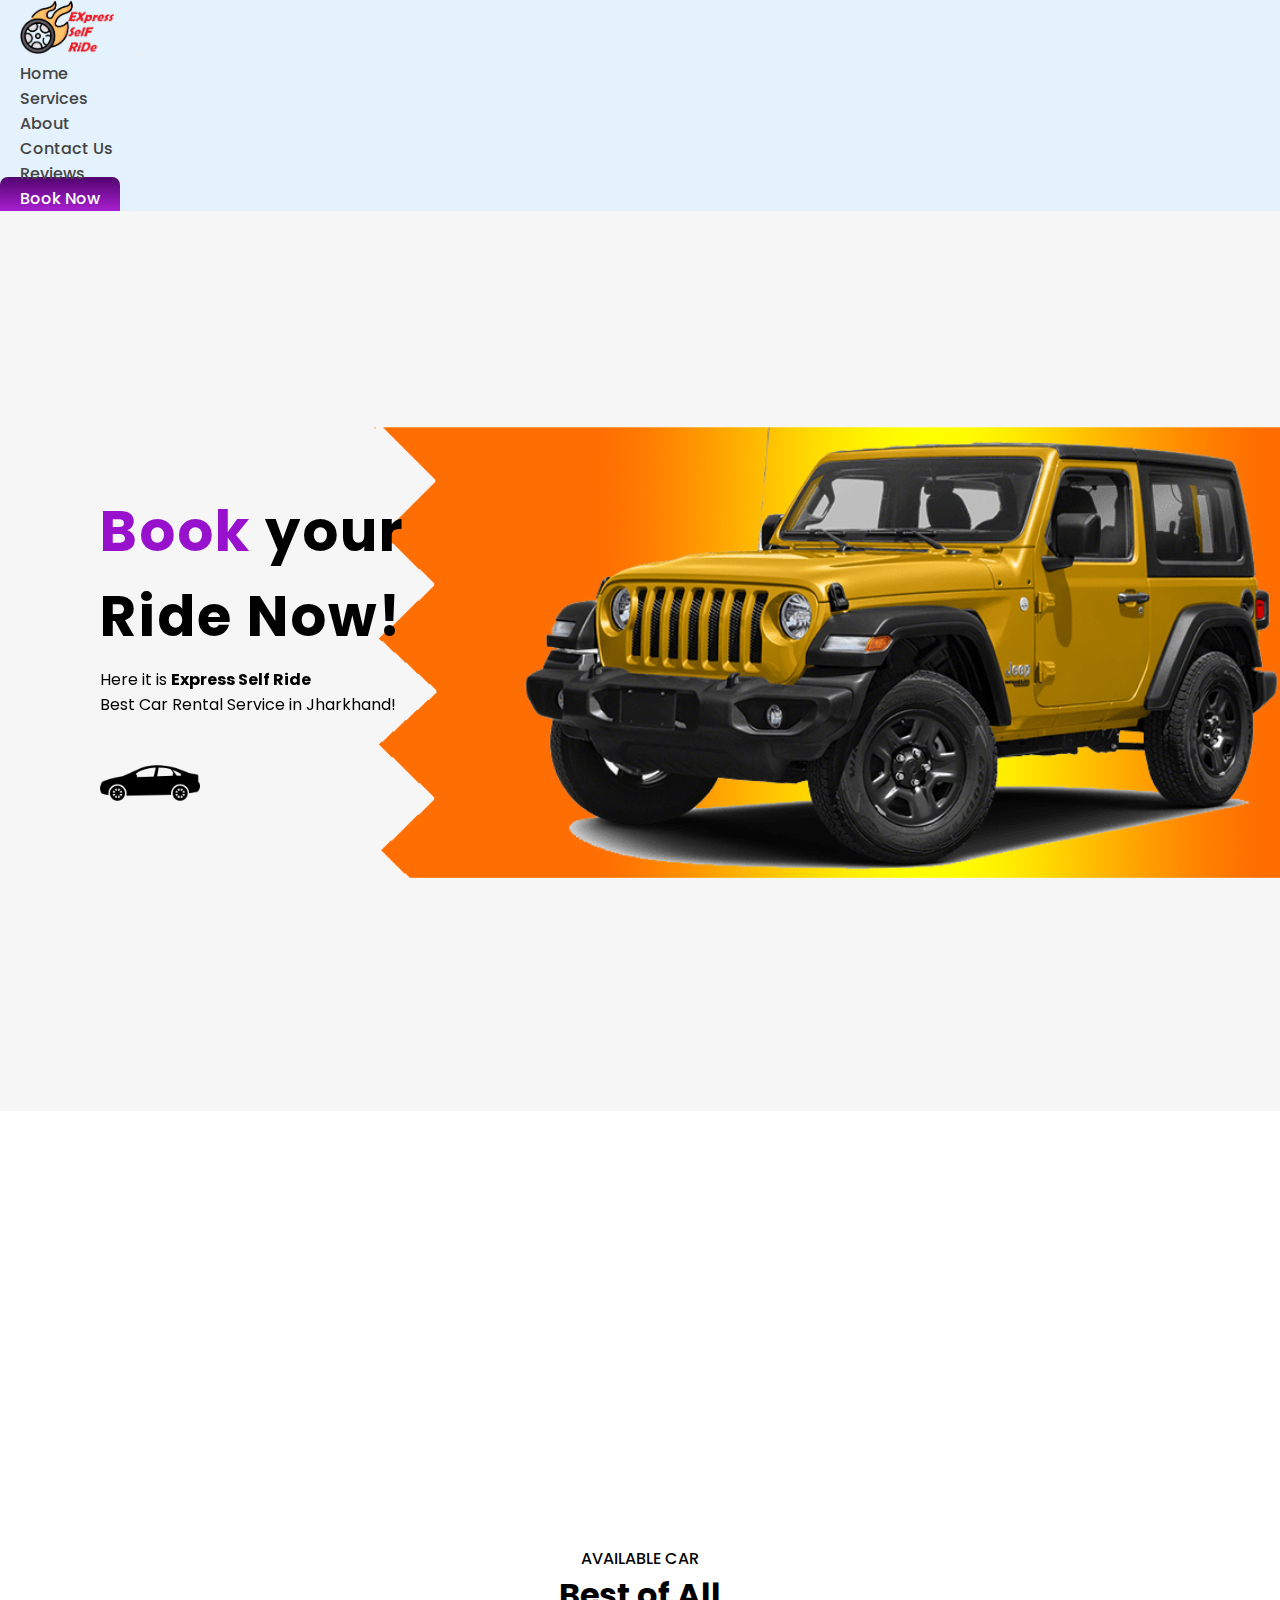
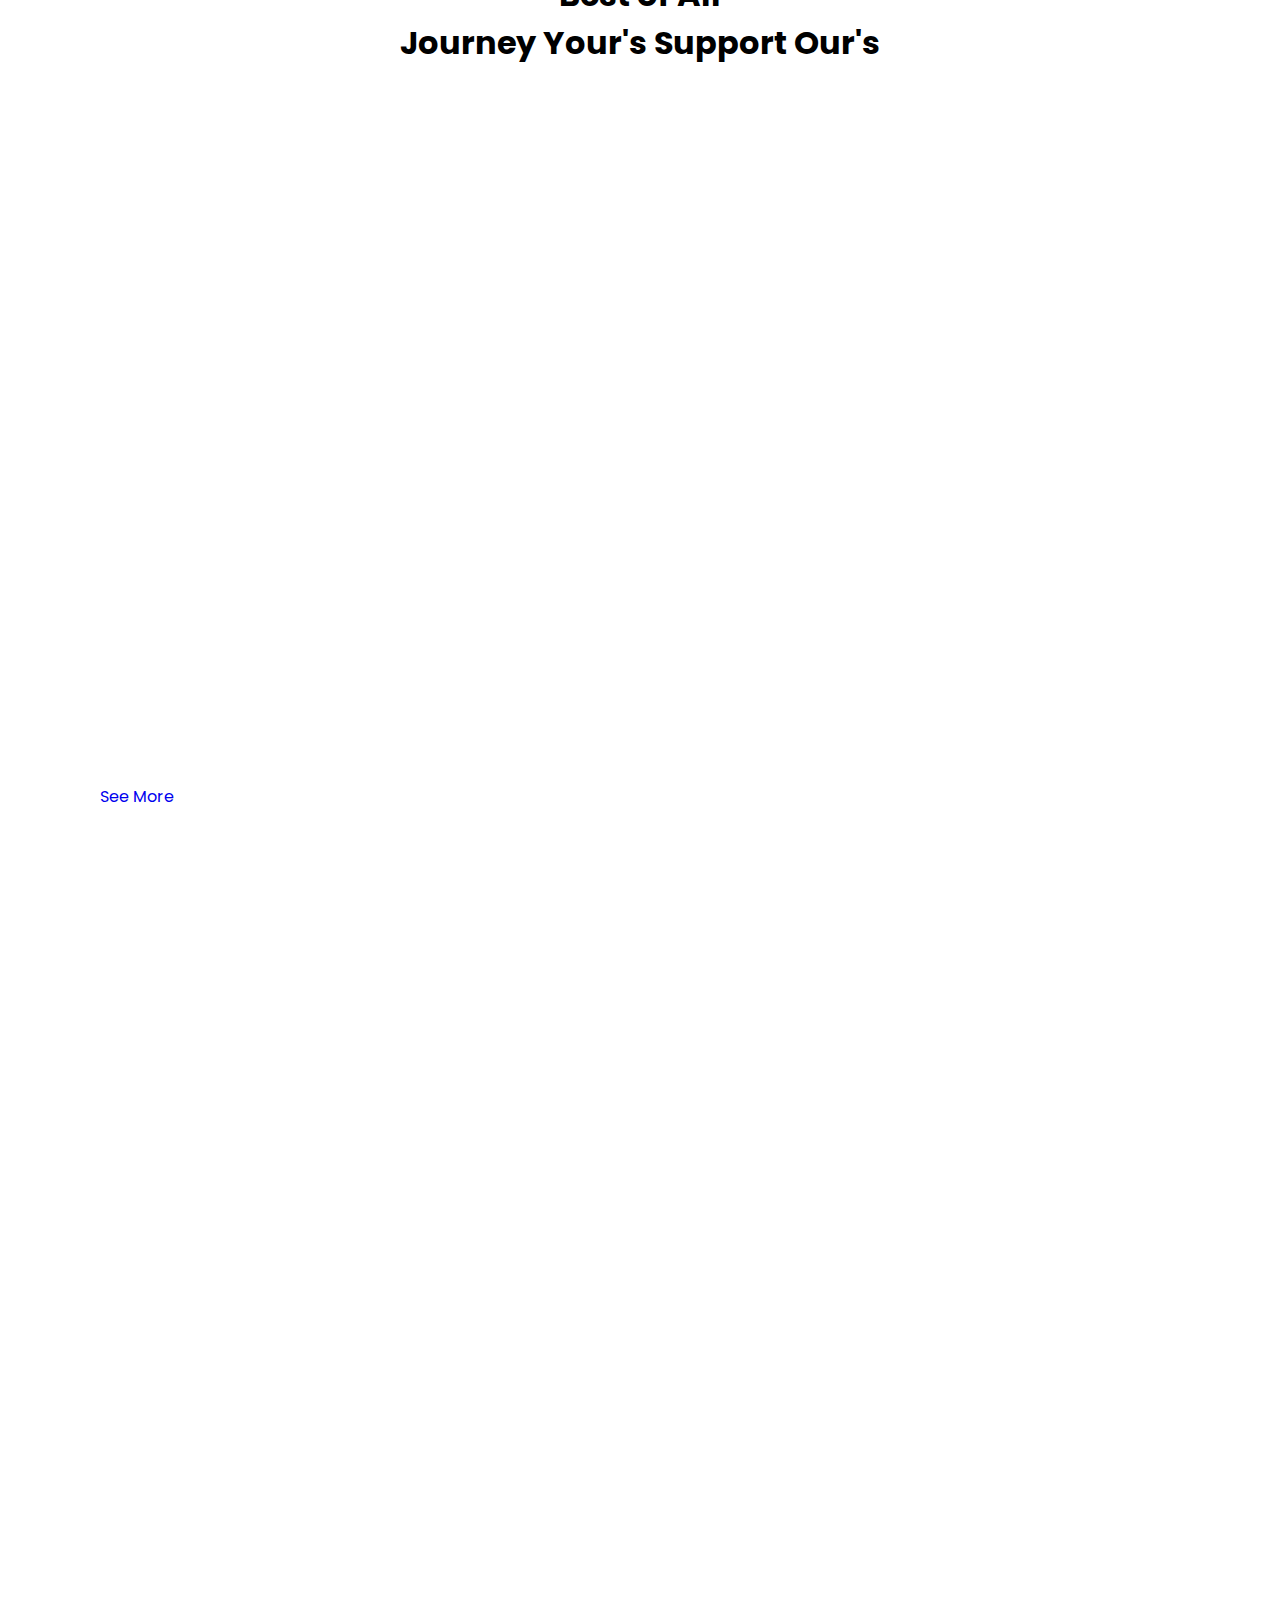
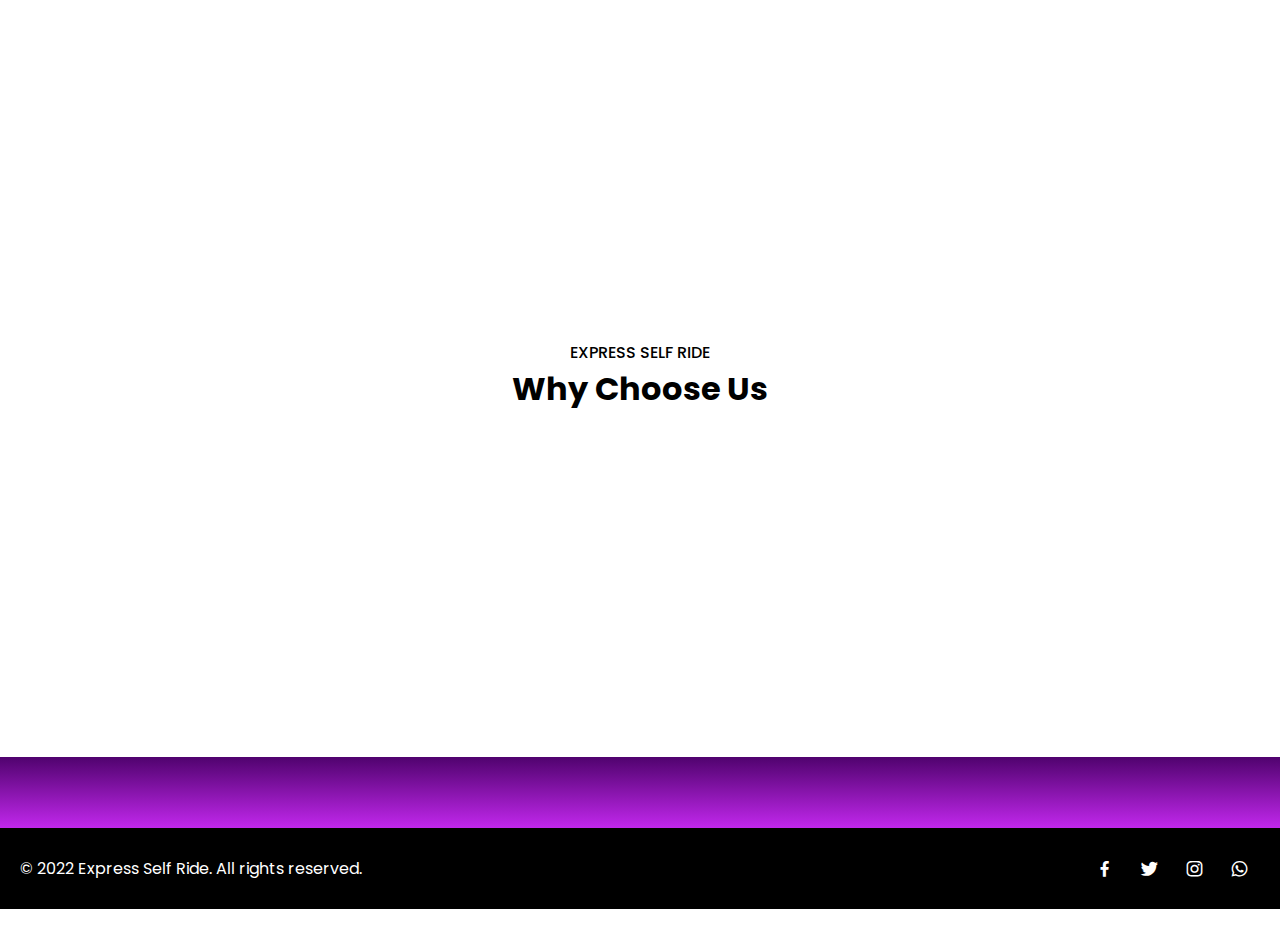
<file: index.html>
<!DOCTYPE html>
<html lang="en">

<head>
    <meta charset="UTF-8">
    <meta http-equiv="X-UA-Compatible" content="IE=edge">
    <meta name="viewport" content="width=device-width, initial-scale=1.0">
    <title>Express Self Ride</title>
    <link rel="icon" href="/images/tyre.png" type="image/icon type">
    <link rel="stylesheet" href="https://unpkg.com/aos@next/dist/aos.css" />
    <!-- link to css  -->
    <link rel="stylesheet" href="style.css">
    <link rel="stylesheet" href="responsive-style.css">

    <!-- linking boxicon -->
    <link rel="stylesheet" href="https://cdn.jsdelivr.net/npm/boxicons@latest/css/boxicons.min.css">

    <!-- Font Awesome 5 CDN -->
    <link rel="stylesheet" href="https://cdnjs.cloudflare.com/ajax/libs/font-awesome/5.15.4/css/all.min.css" />
    <!-- linking bootstrap cdn  -->
    <link href="https://cdn.jsdelivr.net/npm/bootstrap@5.2.3/dist/css/bootstrap.min.css" rel="stylesheet"
        integrity="sha384-rbsA2VBKQhggwzxH7pPCaAqO46MgnOM80zW1RWuH61DGLwZJEdK2Kadq2F9CUG65" crossorigin="anonymous">

</head>

<body>
    <!-- Navbar start  -->
    <nav class="navbar navbar-expand-lg" style="background-color: #e3f2fd;">
        <div class="container-fluid">
            <a href="index.html" class="logo"><img src="/images/lg.png" alt=""></a>
            <button class="navbar-toggler" type="button" data-bs-toggle="collapse" data-bs-target="#navbarColor03"
                aria-controls="navbarColor03" aria-expanded="false" aria-label="Toggle navigation">
                <span class="navbar-toggler-icon"></span>
            </button>
            <div class="collapse navbar-collapse" id="navbarColor03">
                <ul class="navbar-nav me-auto mb-2 mb-lg-0">
                    <li class="nav-item">
                        <a href="#home" class="nav-link active" aria-current="page">Home</a>
                    </li>
                    <li class="nav-item">
                        <a href="service.html" class="nav-link">Services</a>
                    </li>
                    <li class="nav-item">
                        <a href="#about" class="nav-link">About</a>
                    </li>
                    <li class="nav-item">
                        <a href="contact_us.html" class="nav-link">Contact Us</a>
                    </li>
                    <li class="nav-item">
                        <a href="#reviews" class="nav-link">Reviews</a>
                    </li>
                </ul>
                <div class="header-btn">
                    <a href="service.html" class="sign-in">Book Now</a>
                </div>
            </div>
        </div>
    </nav>
    <!-- Navbar end  -->

    <!-- Home section start  -->
    <section class="home" id="home">
        <div class="text" data-aos="zoom-in">
            <h1><span>Book </span>your<br>Ride Now!</h1>
            <p> Here it is <b>Express Self Ride</b><br> Best Car Rental Service in Jharkhand!</p>
            <div class="app-stores">
                <img src="/images/sedan-car-model.png" alt="">
            </div>
        </div>

        <div class="form-container">
            <form action="" data-aos="zoom-in">
                <div class="input-box">
                    <span>Location</span>
                    <input type="search" name="" id="" placeholder="Search Places">
                </div>
                <div class="input-box">
                    <span>Pick-up Date</span>
                    <input type="date" name="" id="">
                </div>
                <div class="input-box">
                    <span>Return Date</span>
                    <input type="date" name="" id="">
                </div>
                <a href="service.html" class="btn">Submit</a>
            </form>
        </div>
    </section>
    <!-- Home section end -->


    <!-- Ride section start  -->
    <section class="ride" id="ride" data-aos="fade-up">
        <div class="heading">
            <span>How Its Works</span>
            <h1>Book with 3 Easy Steps</h1>
        </div>
        <div class="ride-container">
            <div class="box" data-aos="zoom-in">
                <i class='bx bxs-map'></i>
                <h2>Choose A Location</h2>
                <p>Any location in Jharkhand.</p>
            </div>
            <div class="box" data-aos="zoom-in">
                <i class='bx bxs-calendar-check'></i>
                <h2>Pick-Up Date</h2>
                <p>Choose your Date.</p>
            </div>
            <div class="box" data-aos="zoom-in">
                <i class='bx bxs-car-garage'></i>
                <h2>Book a Car</h2>
                <p>Choose your favourite car and make your payment easily.</p>
            </div>
        </div>
    </section>
    <!-- Ride section end  -->

    <!-- Services section start  -->
    <section class="services" id="services">
        <div class="heading">
            <span>Available Car</span>
            <h1>Best of All <br> Journey Your's Support Our's</h1>
        </div>
        <div class="services-container">
            <div class="card box" data-aos="zoom-in">
                <img src="/images/thar.png" class="card-img-top" alt="...">
                <div class="card-body" style="width:12rem;">
                    <p>Best Deal</p>
                    <h3 class="card-title">SUV</h3>
                    <h2 class="card-text">From 6,000 ₹<span>/day</span></h2>
                </div>
            </div>
            <div class="card box" data-aos="zoom-in">
                <img src="/images/verna.png" class="card-img-top" alt="...">
                <div class="card-body">
                    <p>Best Deal</p>
                    <h3 class="card-title">Prime Sedan</h3>
                    <h2 class="card-text">From 3,500 ₹<span>/day</span></h2>
                </div>
            </div>
            <div class="card box" data-aos="zoom-in">
                <img src="/images/altroz.png" class="card-img-top" alt="...">
                <div class="card-body">
                    <p>Best Deal</p>
                    <h3 class="card-title">Semi Sedan</h3>
                    <h2 class="card-text">rom 2,500 ₹<span>/day</span></h2>
                </div>
            </div>
        </div>
        <a href="service.html" class="btn about-text">See More</a>
    </section>
    <!-- Services section end -->

    <!-- About section start  -->
    <section class="about" id="about" data-aos="fade-up-right">
        <div class="heading">
            <span>About US</span>
            <h1>Best Customer Experience</h1>
        </div>
        <div class="about-container" data-aos="zoom-in">
            <div class="about-img">
                <img src="/images/about1.png" alt="">
            </div>
            <div class="about-text" data-aos="zoom-in">
                <span>About US</span>
                <p>We provide a variety of rental cars with self-driving and pick-up options &nbsp;&nbsp;&nbsp;&nbsp;&nbsp;&nbsp;&nbsp;&nbsp;( Available only in Jharkhand )</p>
                <p>We focus on providing the most affordable rates on car rentals, with vehicles kept in excellent condition at all times. Trust and reputation were the cornerstones on which our business is based. Our top concern is satisfying customers, and we consistently go above and beyond their expectations.</p>
                <a href="about.html" class="btn">learn More</a>
            </div>
        </div>
    </section>
    <!-- About section end  -->

    <!-- Reviews section start  -->
    <section class="reviews" id="reviews" data-aos="fade-up">
        <div class="heading">
            <span>Reviews</span>
            <h1>What Our Customer Say</h1>
        </div>
        <div class="reviews-container">
            <div class="box" data-aos="zoom-in">
                <div class="rev-img">
                    <img src="/images/man.png" alt="">
                </div>
                <h2>Abhishek</h2>
                <div class="stars">
                    <i class='bx bxs-star'></i>
                    <i class='bx bxs-star'></i>
                    <i class='bx bxs-star'></i>
                    <i class='bx bxs-star'></i>
                    <i class='bx bxs-star'></i>      
                </div>
                <p>Thank you. Customer service is excellent, and they answer quickly. I must urge everyone to go with them.</p>
            </div>
            <div class="box" data-aos="zoom-in">
                <div class="rev-img">
                    <img src="/images/man.png" alt="">
                </div>
                <h2>Shubham</h2>
                <div class="stars">
                    <i class='bx bxs-star'></i>
                    <i class='bx bxs-star'></i>
                    <i class='bx bxs-star'></i>
                    <i class='bx bxs-star'></i>
                    <i class='bx bxs-star-half'></i>
                </div>
                <p>This was made feasible by the fantastic customer support service. I wish them luck in continuing their excellent job. On-time delivery, a kind driver, and a nice ride. They made us proud.</p>
            </div>
            <div class="box" data-aos="zoom-in">
                <div class="rev-img">
                    <img src="/images/woman.png" alt="">
                </div>
                <h2>Juhi</h2>
                <div class="stars">
                    <i class='bx bxs-star'></i>
                    <i class='bx bxs-star'></i>
                    <i class='bx bxs-star'></i>
                    <i class='bx bxs-star'></i>
                </div>
                <p>Everything went well—the driver was kind and on time. Many thanks, Express Self Ride.</p>
            </div>
        </div>
    </section>
    <!-- Reviews section end -->

    <!--lower Ride section start  -->
    <section class="ride" id="ride">
        <div class="heading">
            <span>Express Self Ride</span>
            <h1>Why Choose Us</h1>
        </div>
        <div class="ride-container" data-aos="fade-in">
            <div class="box">
                <i class='bx bxs-car'></i>
                <h2>Auto/Manual</h2>
                <p>According to your comfortablity prefer your car wisely.</p>
            </div>
            <div class="box">
                <i class='bx bxs-calendar-check'></i>
                <h2>Clean and Comfortable</h2>
                <p>We provide a sanatized car with proper cleanliness.</p>
            </div>
            <div class="box">
                <i class='bx bx-wind'></i>
                <h2>Cool Air Conditioning</h2>
                <p>Your our journey with properly working Air Conditioning car.</p>
            </div>
            <div class="box">
                <i class='bx bx-universal-access'></i>
                <h2>Discount for Regular Customer</h2>
                <p>Regular customer will get sepcial discount.</p>
            </div>
        </div>
    </section>
    <!--lower Ride section end  -->

    <!-- Newsletter Section start -->
    <div class="container-fluid foot-style">
        <footer class="py-5" data-aos="fade-up">
            <div class="row">
                <div class="col-md-5 offset-md-1 mb-3">
                    <form>
                        <h5>Subscribe to our newsletter</h5>
                        <p>Monthly digest of what's new and exciting from us.</p>
                        <div class="d-flex flex-column flex-sm-row w-100 gap-2">
                            <label for="newsletter1" class="visually-hidden">Email address</label>
                            <input id="newsletter1" type="text" class="form-control" placeholder="Email address">
                            <button class="btn btn-primary" type="button">Subscribe</button>
                        </div>
                    </form>
                </div>
            </div>
        </footer>
    </div>
    <!-- Nwsletter Section end  -->
    <div class="copyright">
        <p>&#169; 2022 Express Self Ride. All rights reserved.</p>
        <div class="social">
            <a href="#" class='bx bxl-facebook'></a>
            <a href="#" class='bx bxl-twitter'></a>
            <a href="#" class='bx bxl-instagram'></a>
            <a href="#" class='bx bxl-whatsapp'></a>
        </div>
    </div>
    <!-- linking to js -->
    <script src="main.js"></script>
    <script src="https://cdn.jsdelivr.net/npm/bootstrap@5.2.3/dist/js/bootstrap.bundle.min.js"
        integrity="sha384-kenU1KFdBIe4zVF0s0G1M5b4hcpxyD9F7jL+jjXkk+Q2h455rYXK/7HAuoJl+0I4"
        crossorigin="anonymous"></script>
    
    <!-- Aos Library data  -->
    <script src="https://unpkg.com/aos@next/dist/aos.js"></script>
    <script>
        AOS.init({
            offset: 300,
            duration: 800
        });
    </script>
</body>

</html>
</file>
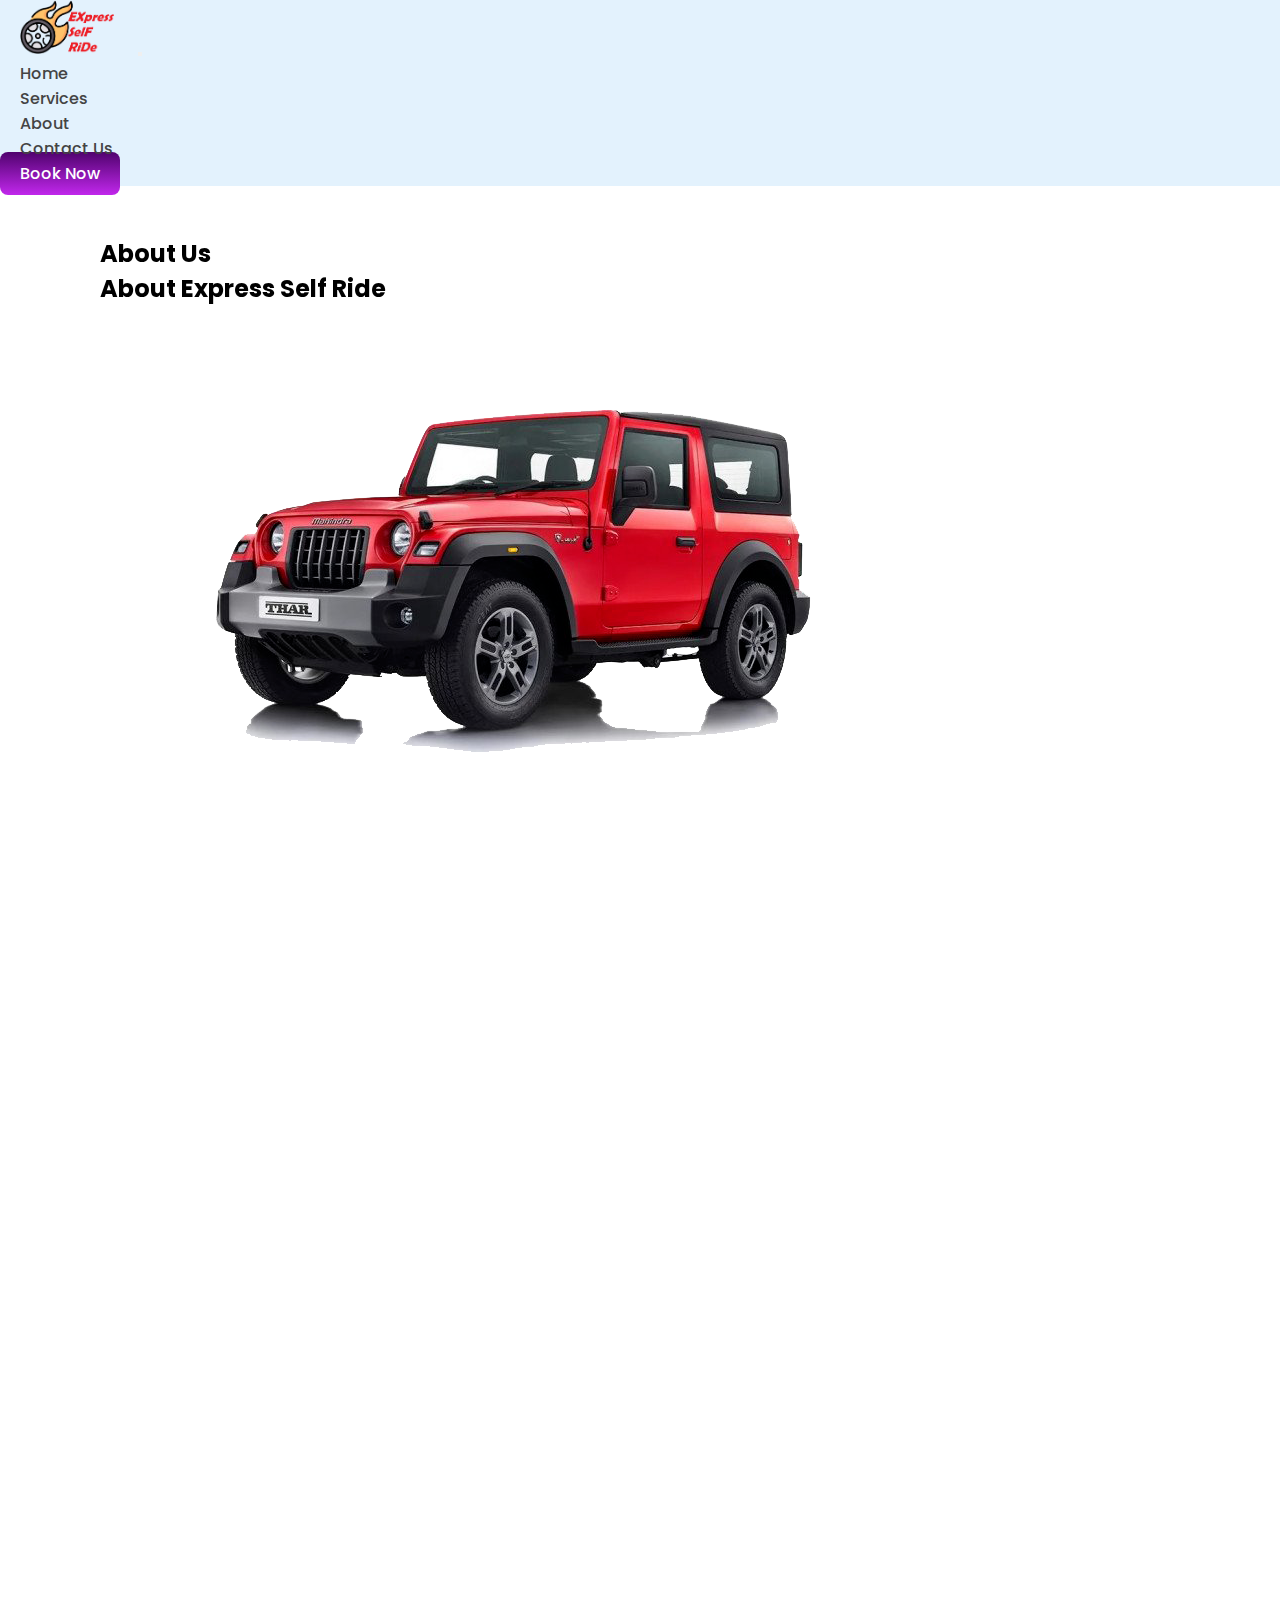
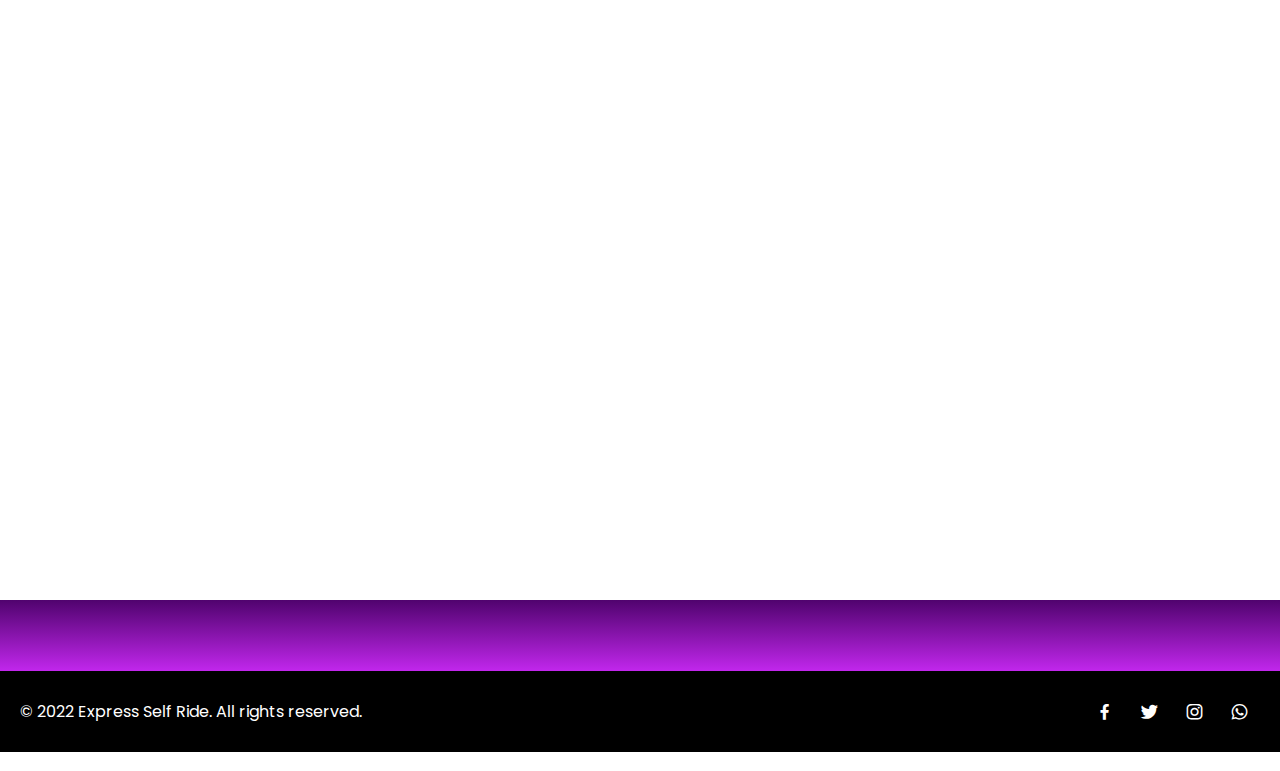
<file: about.html>
<!DOCTYPE html>
<html lang="en">

<head>
    <meta charset="UTF-8">
    <meta http-equiv="X-UA-Compatible" content="IE=edge">
    <meta name="viewport" content="width=device-width, initial-scale=1.0">
    <title>About</title>
    <link rel="icon" href="/images/tyre.png" type="image/icon type">
    <link rel="stylesheet" href="https://unpkg.com/aos@next/dist/aos.css" />
    <!-- linking css  -->
    <link rel="stylesheet" href="style.css">
    <link rel="stylesheet" href="responsive-style.css">

    <!-- Font Awesome 5 CDN -->
    <link rel="stylesheet" href="https://cdnjs.cloudflare.com/ajax/libs/font-awesome/5.15.4/css/all.min.css" />

    <!-- linking bootstrap cdn  -->
    <link href="https://cdn.jsdelivr.net/npm/bootstrap@5.2.3/dist/css/bootstrap.min.css" rel="stylesheet"
        integrity="sha384-rbsA2VBKQhggwzxH7pPCaAqO46MgnOM80zW1RWuH61DGLwZJEdK2Kadq2F9CUG65" crossorigin="anonymous">

    <!-- linking boxicon -->
    <link rel="stylesheet" href="https://cdn.jsdelivr.net/npm/boxicons@latest/css/boxicons.min.css">
</head>

<body>
    <!-- navbar start -->
    <nav class="navbar navbar-expand-lg" style="background-color: #e3f2fd;">
        <div class="container-fluid">
            <a href="index.html" class="logo"><img src="/images/lg.png" alt=""></a>
            <button class="navbar-toggler" type="button" data-bs-toggle="collapse" data-bs-target="#navbarColor03"
                aria-controls="navbarColor03" aria-expanded="false" aria-label="Toggle navigation">
                <span class="navbar-toggler-icon"></span>
            </button>
            <div class="collapse navbar-collapse" id="navbarColor03">
                <ul class="navbar-nav me-auto mb-2 mb-lg-0">
                    <li class="nav-item">
                        <a href="index.html" class="nav-link active" aria-current="page">Home</a>
                    </li>
                    <li class="nav-item">
                        <a href="service.html" class="nav-link">Services</a>
                    </li>
                    <li class="nav-item">
                        <a href="about.html" class="nav-link">About</a>
                    </li>
                    <li class="nav-item">
                        <a href="contact_us.html" class="nav-link">Contact Us</a>
                    </li>
                </ul>
                <div class="header-btn">
                    <a href="service.html" class="sign-in">Book Now</a>
                </div>
            </div>
        </div>
    </nav>
    <!-- Navbar end  -->

    <!-- About us section start  -->
    <section class="about_section">
        <div class="container">
            <div class="row justify-content-center" data-aos="fade-in">
                <div class="col-12 text-center pb-5">
                    <h2 class="section-title">About Us</h2>
                    <p class="section-subtitle"><h2>About Express Self Ride</h2></p>
                </div>
            </div>
            <div class="row align-items-center py-5" data-aos="fade-in">
                <div class="col-lg-6 col-12 mb-4" data-aos="fade-up-right">
                    <div class="me-lg-5">
                        <img src="/images/thar.png" alt="about" class="img-fluid">
                    </div>
                </div>
                <div class="col-lg-6 col-12 mb-4" data-aos="zoom-in">
                    <div class="about-content">
                        <div class="about-details">
                            <p>We provide a variety of rental cars with self-driving and pick-up options &nbsp;&nbsp;&nbsp;&nbsp;&nbsp;&nbsp;&nbsp;&nbsp;( Available only in Jharkhand )</p>
                            <p>We focus on providing the most affordable rates on car rentals, with vehicles kept in excellent condition at all times. Trust and reputation were the cornerstones on which our business is based. Our top concern is satisfying customers, and we consistently go above and beyond their expectations.
                            </p>

                        </div>
                    </div>
                </div>
            </div>
            <div class="row align-items-center py-5">
                <div class="col-lg-6 col-12 order-2 order-lg-1 mb-4 " data-aos="zoom-in">
                    <div class="about-content">
                        <div class="about-details">
                            <p>Wherever you are, we will come to your location and pick you up to serve as your travel companion and knowledgeable guide the entire time.</p>
                            <p>Driving isn't always enjoyable. Allow your driver to handle the driving so you can unwind and enjoy a well-earned rest.</p>
                            <p>Your travelling companions will be our skilled drivers. They go through extensive training and are experts at driving and finding their way around. Utilize their local knowledge and enjoy your vacation!</p>
                            <p>Safe and sanitized taxis: We are accountable for your safety while travelling. Before and after each journey, we take special care to disinfect and air out our taxis.</p>

                        </div>
                    </div>
                </div>
                <div class="col-lg-6 col-12 order-1 order-lg-2 mb-4" data-aos="fade-up-right">
                    <div class="me-lg-5">
                        <img src="/images/about1.png" alt="about" class="img-fluid">
                    </div>
                </div>
            </div>
        </div>
    </section>
    <!--About Section end -->
    <!-- Reviews section start  -->
    <section class="reviews" id="reviews" data-aos="fade-up">
        <div class="heading">
            <span>Reviews</span>
            <h1>What Our Customer Say</h1>
        </div>
        <div class="reviews-container">
            <div class="box" data-aos="zoom-in">
                <div class="rev-img">
                    <img src="/images/man.png" alt="">
                </div>
                <h2>Abhishek</h2>
                <div class="stars">
                    <i class='bx bxs-star'></i>
                    <i class='bx bxs-star'></i>
                    <i class='bx bxs-star'></i>
                    <i class='bx bxs-star'></i>
                    <i class='bx bxs-star'></i>      
                </div>
                <p>Thank you. Customer service is excellent, and they answer quickly. I must urge everyone to go with them.</p>
            </div>
            <div class="box" data-aos="zoom-in">
                <div class="rev-img">
                    <img src="/images/man.png" alt="">
                </div>
                <h2>Shubham</h2>
                <div class="stars">
                    <i class='bx bxs-star'></i>
                    <i class='bx bxs-star'></i>
                    <i class='bx bxs-star'></i>
                    <i class='bx bxs-star'></i>
                    <i class='bx bxs-star-half'></i>
                </div>
                <p>This was made feasible by the fantastic customer support service. I wish them luck in continuing their excellent job. On-time delivery, a kind driver, and a nice ride. They made us proud.</p>
            </div>
            <div class="box" data-aos="zoom-in">
                <div class="rev-img">
                    <img src="/images/woman.png" alt="">
                </div>
                <h2>Juhi</h2>
                <div class="stars">
                    <i class='bx bxs-star'></i>
                    <i class='bx bxs-star'></i>
                    <i class='bx bxs-star'></i>
                    <i class='bx bxs-star'></i>
                </div>
                <p>Everything went well—the driver was kind and on time. Many thanks, Express Self Ride.</p>
            </div>
        </div>
    </section>
    <!-- Reviews section end -->

    <!-- Newsletter Section start -->
    <div class="container-fluid foot-style">
        <footer class="py-5" data-aos="fade-up">
            <div class="row">
                <div class="col-md-5 offset-md-1 mb-3">
                    <form>
                        <h5>Subscribe to our newsletter</h5>
                        <p>Monthly digest of what's new and exciting from us.</p>
                        <div class="d-flex flex-column flex-sm-row w-100 gap-2">
                            <label for="newsletter1" class="visually-hidden">Email address</label>
                            <input id="newsletter1" type="text" class="form-control" placeholder="Email address">
                            <button class="btn btn-primary" type="button">Subscribe</button>
                        </div>
                    </form>
                </div>
            </div>
        </footer>
    </div>
    <!-- Nwsletter Section end  -->

    <div class="copyright">
        <p>&#169; 2022 Express Self Ride. All rights reserved.</p>
        <div class="social">
            <a href="#" class='bx bxl-facebook'></a>
            <a href="#" class='bx bxl-twitter'></a>
            <a href="#" class='bx bxl-instagram'></a>
            <a href="#" class='bx bxl-whatsapp'></a>
        </div>
    </div>
    <!-- linking to js -->
    <script src="main.js"></script>
    <script src="https://cdn.jsdelivr.net/npm/bootstrap@5.2.3/dist/js/bootstrap.bundle.min.js"
        integrity="sha384-kenU1KFdBIe4zVF0s0G1M5b4hcpxyD9F7jL+jjXkk+Q2h455rYXK/7HAuoJl+0I4"
        crossorigin="anonymous"></script>
    <!-- Aos Library data  -->
    <script src="https://unpkg.com/aos@next/dist/aos.js"></script>
    <script>
        AOS.init({
            offset: 250,
            duration: 800
        });
    </script>
</body>

</html>
</file>
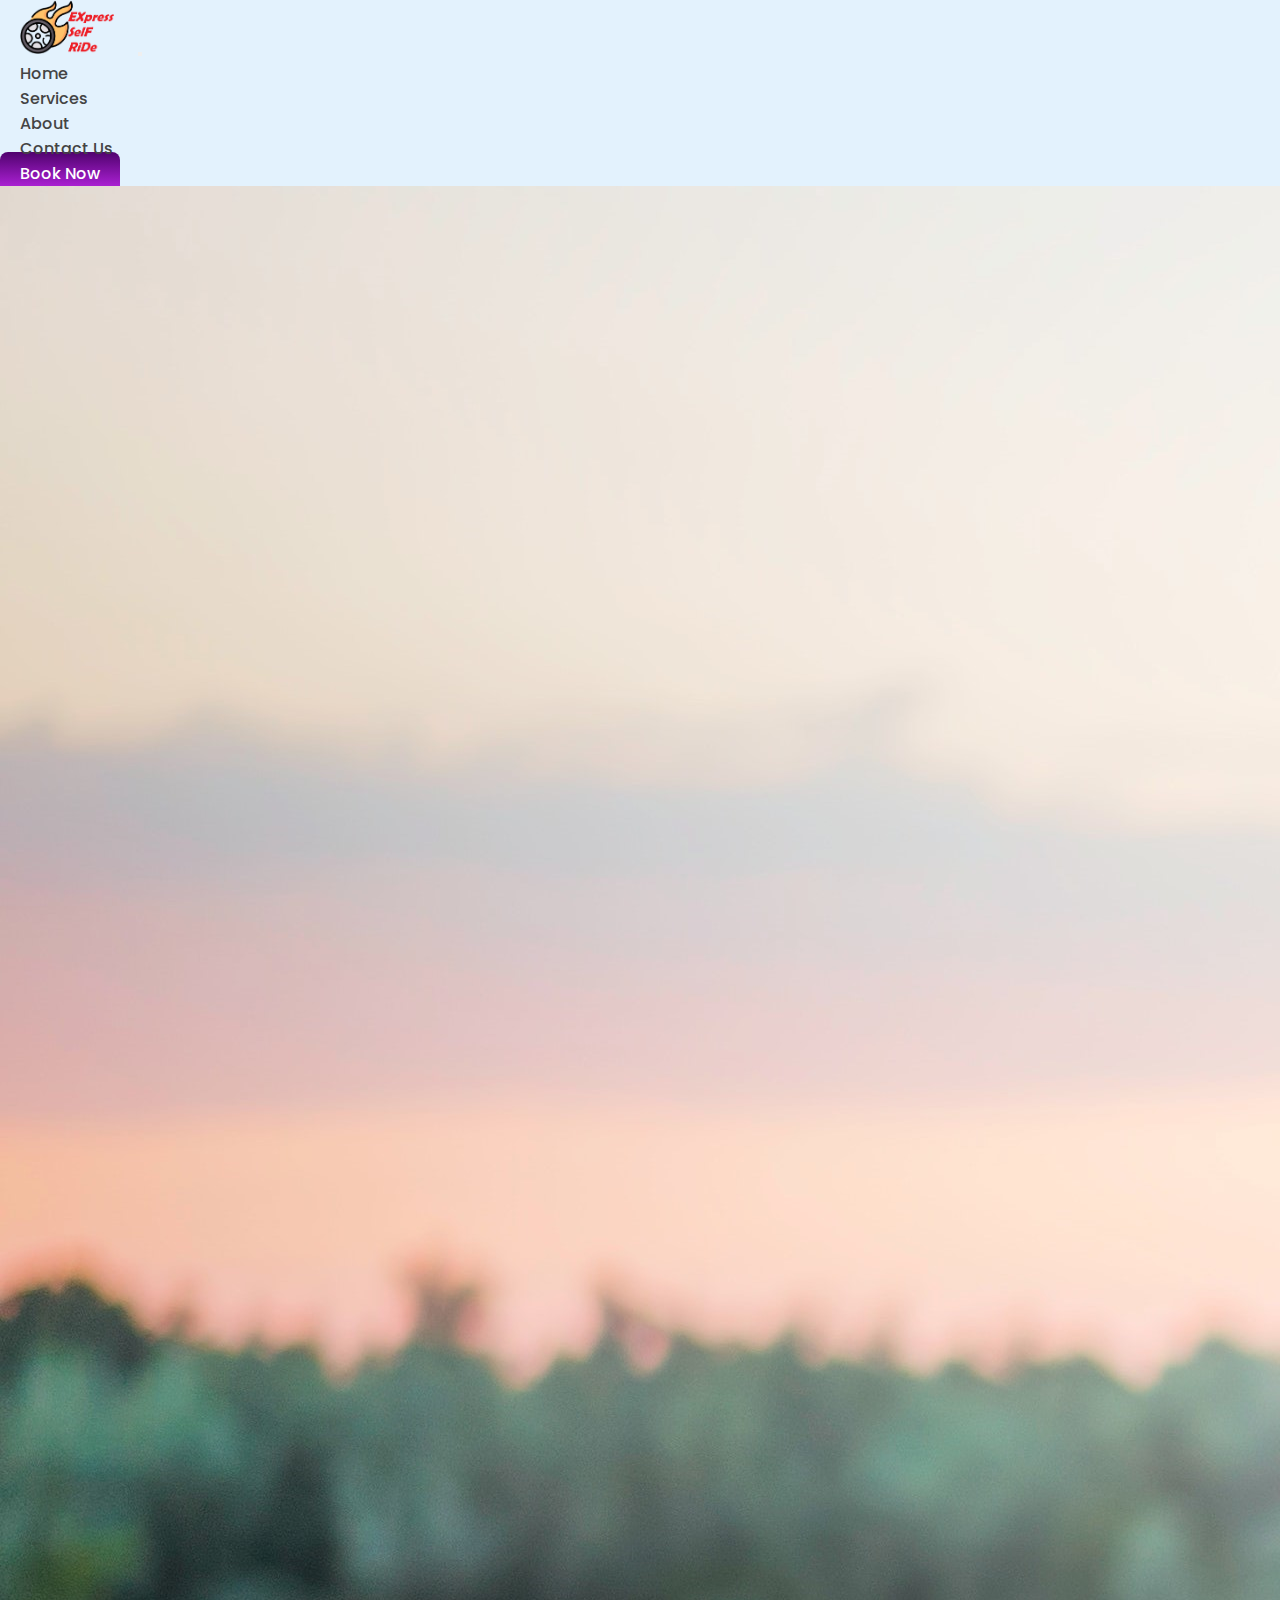
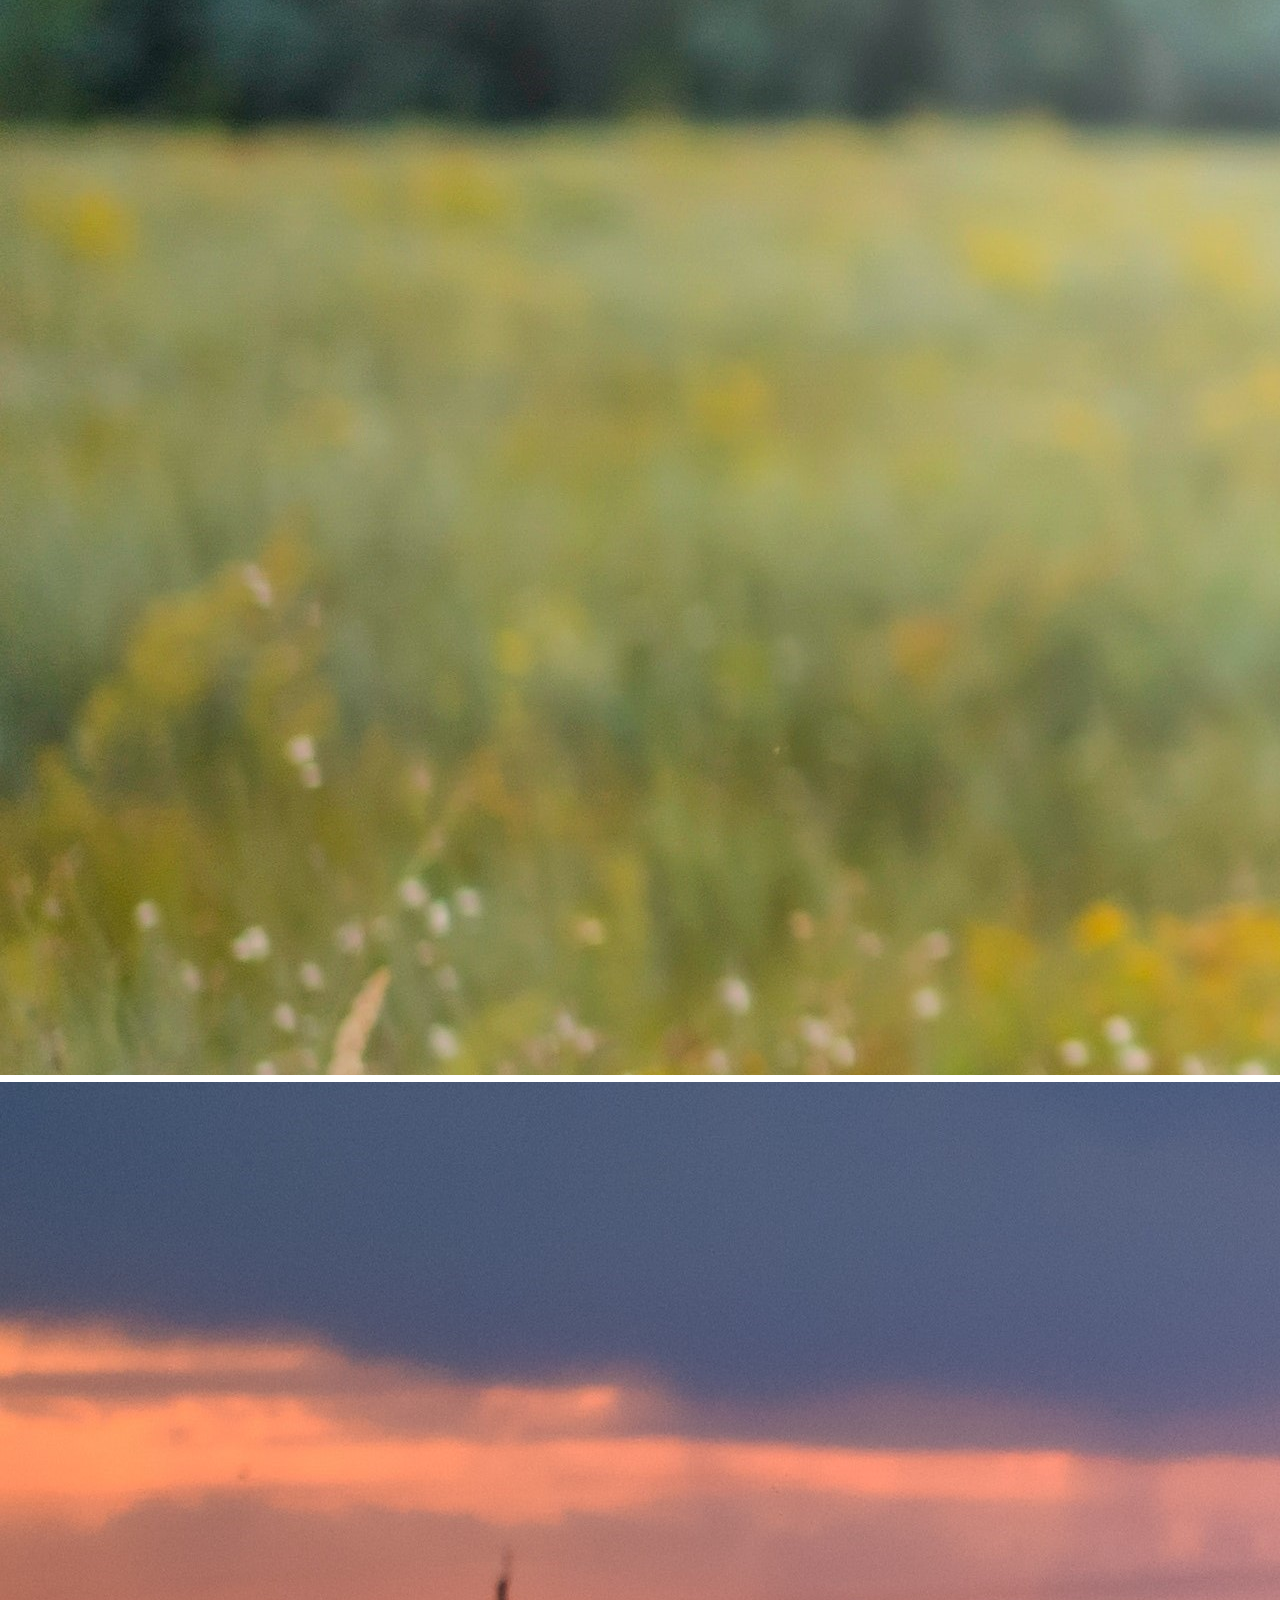
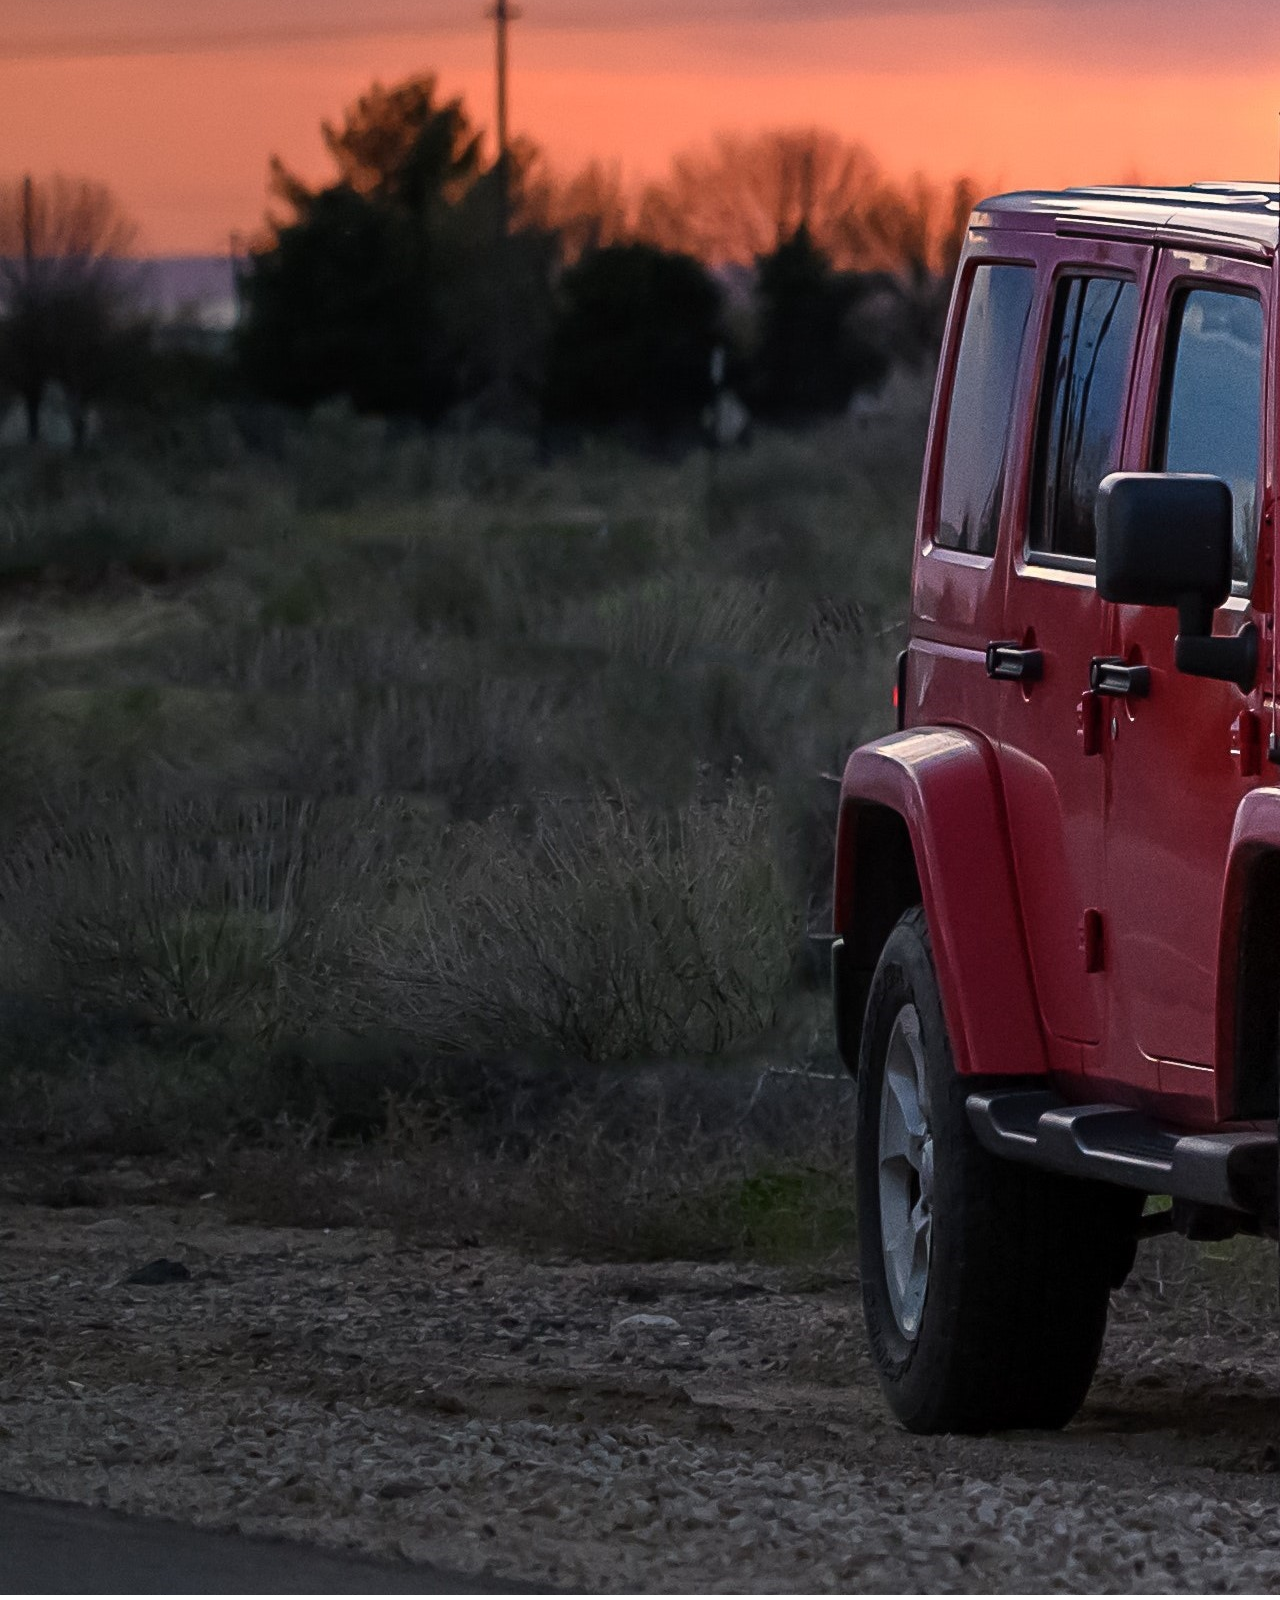
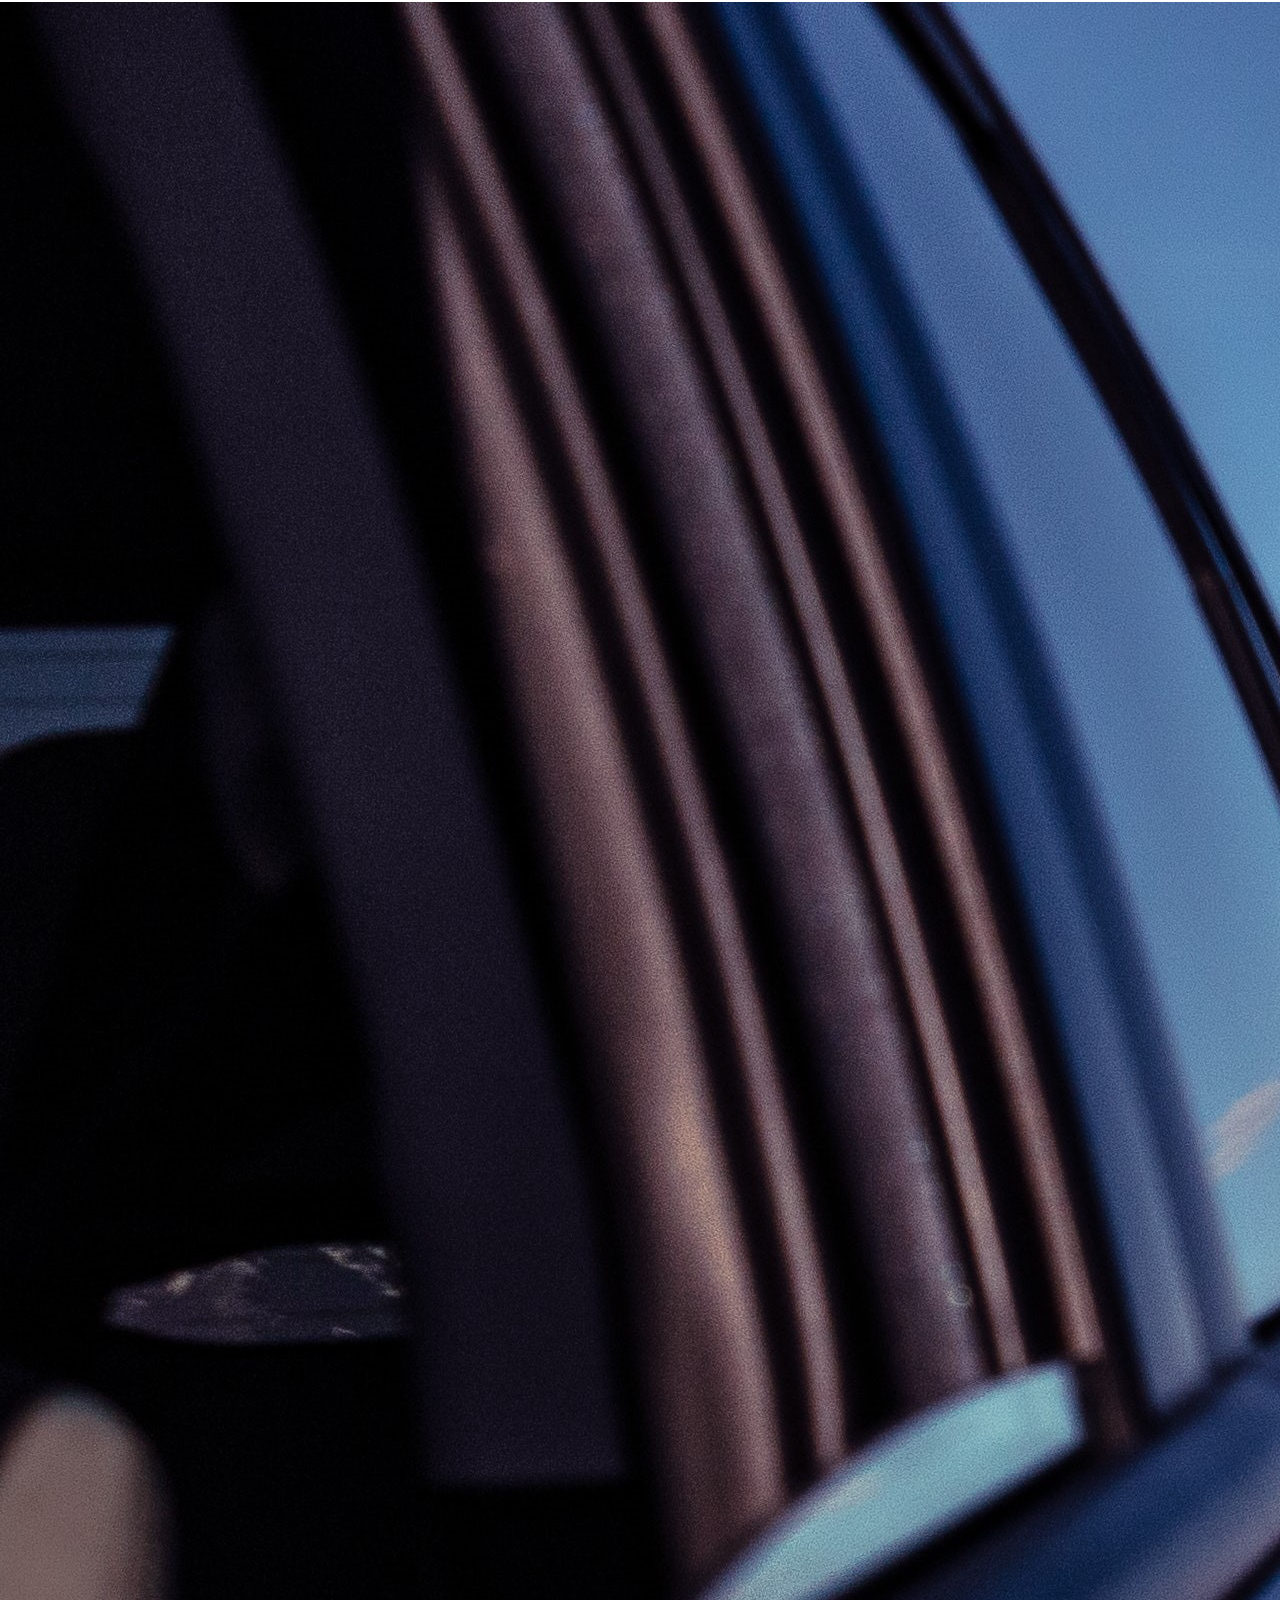
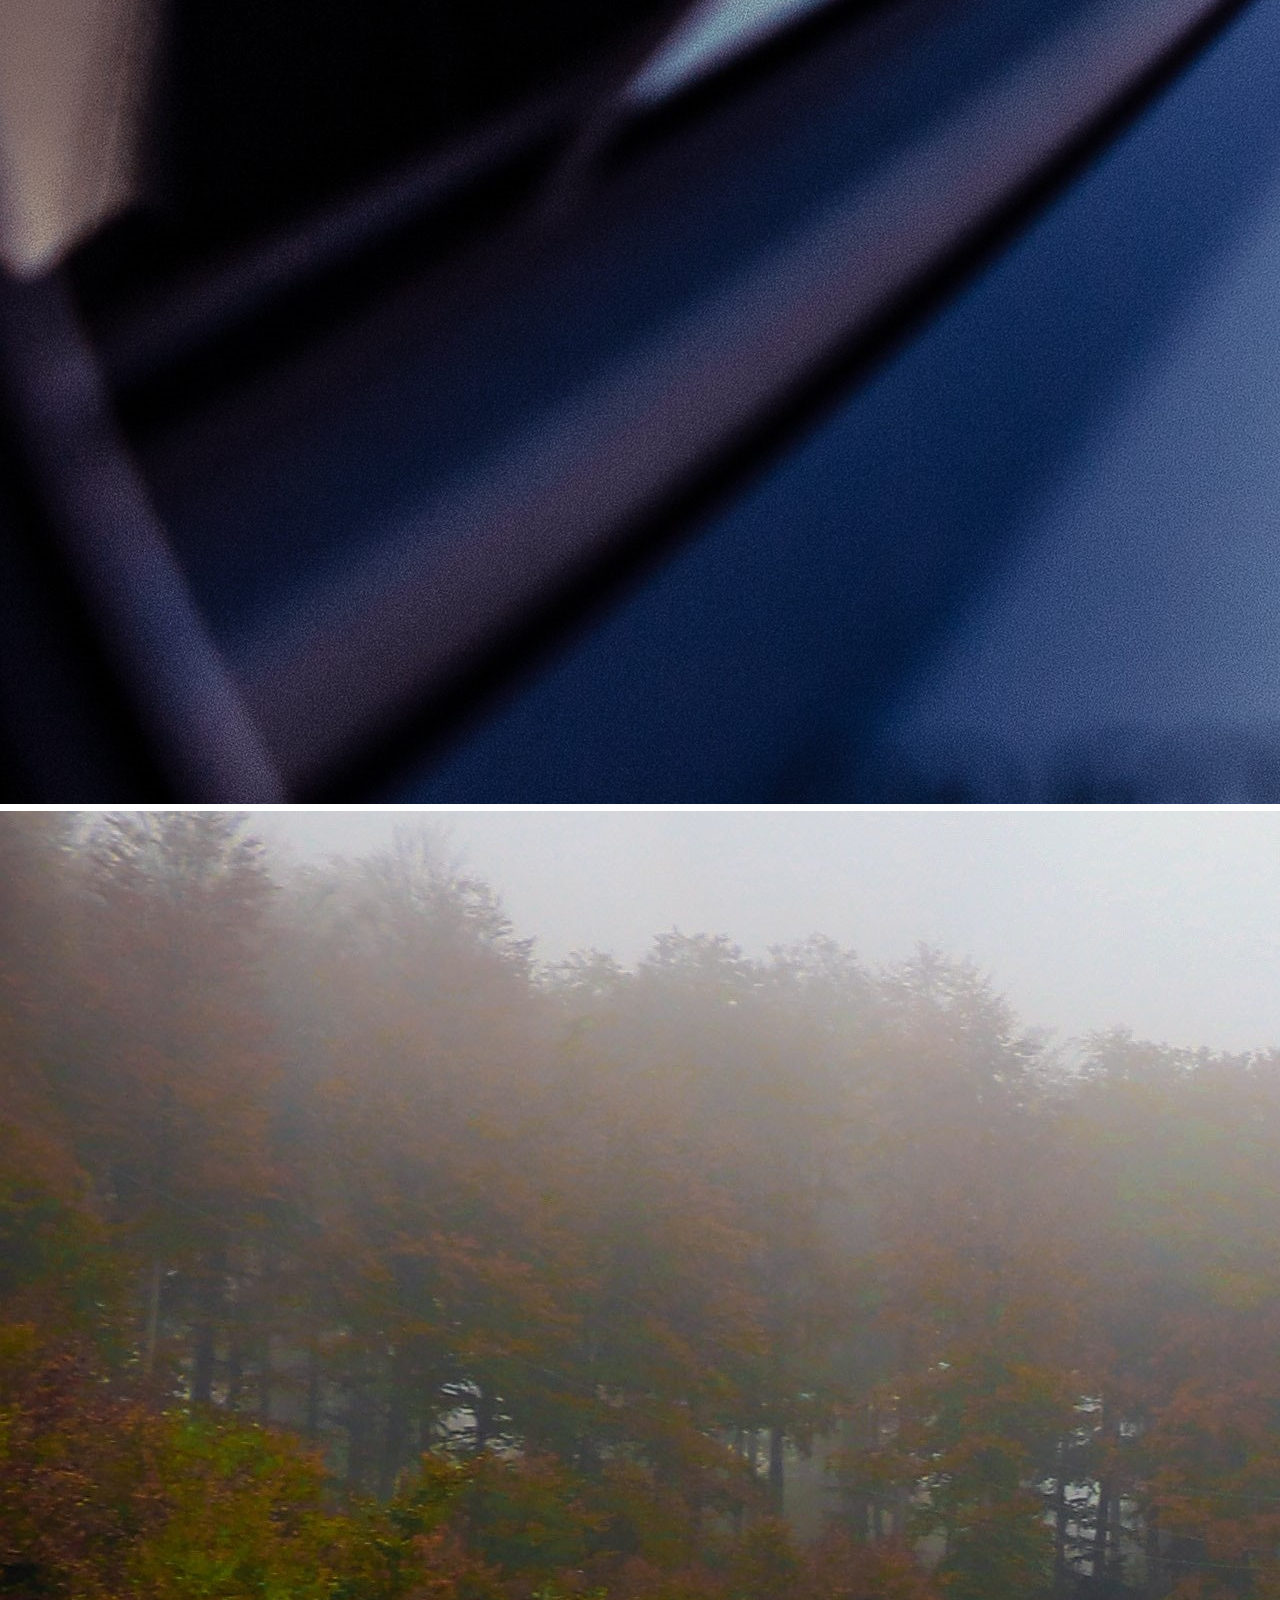
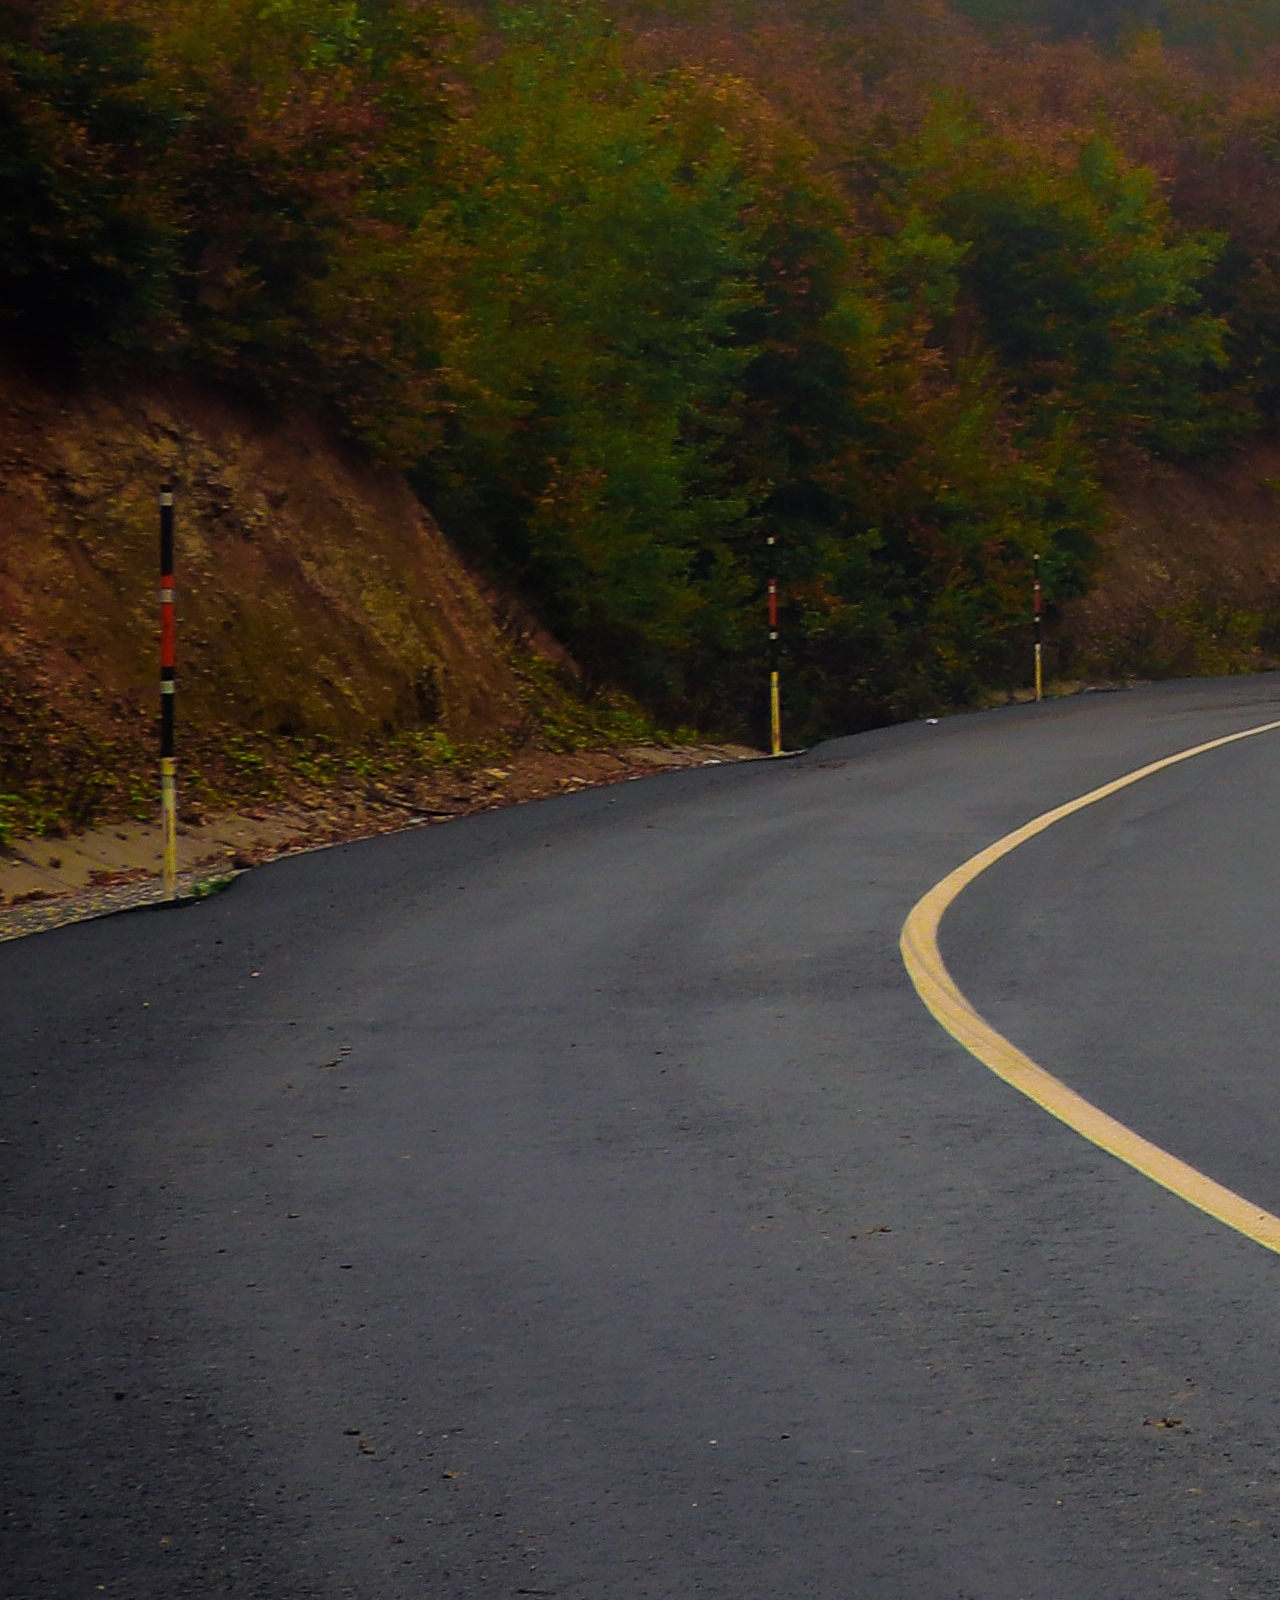
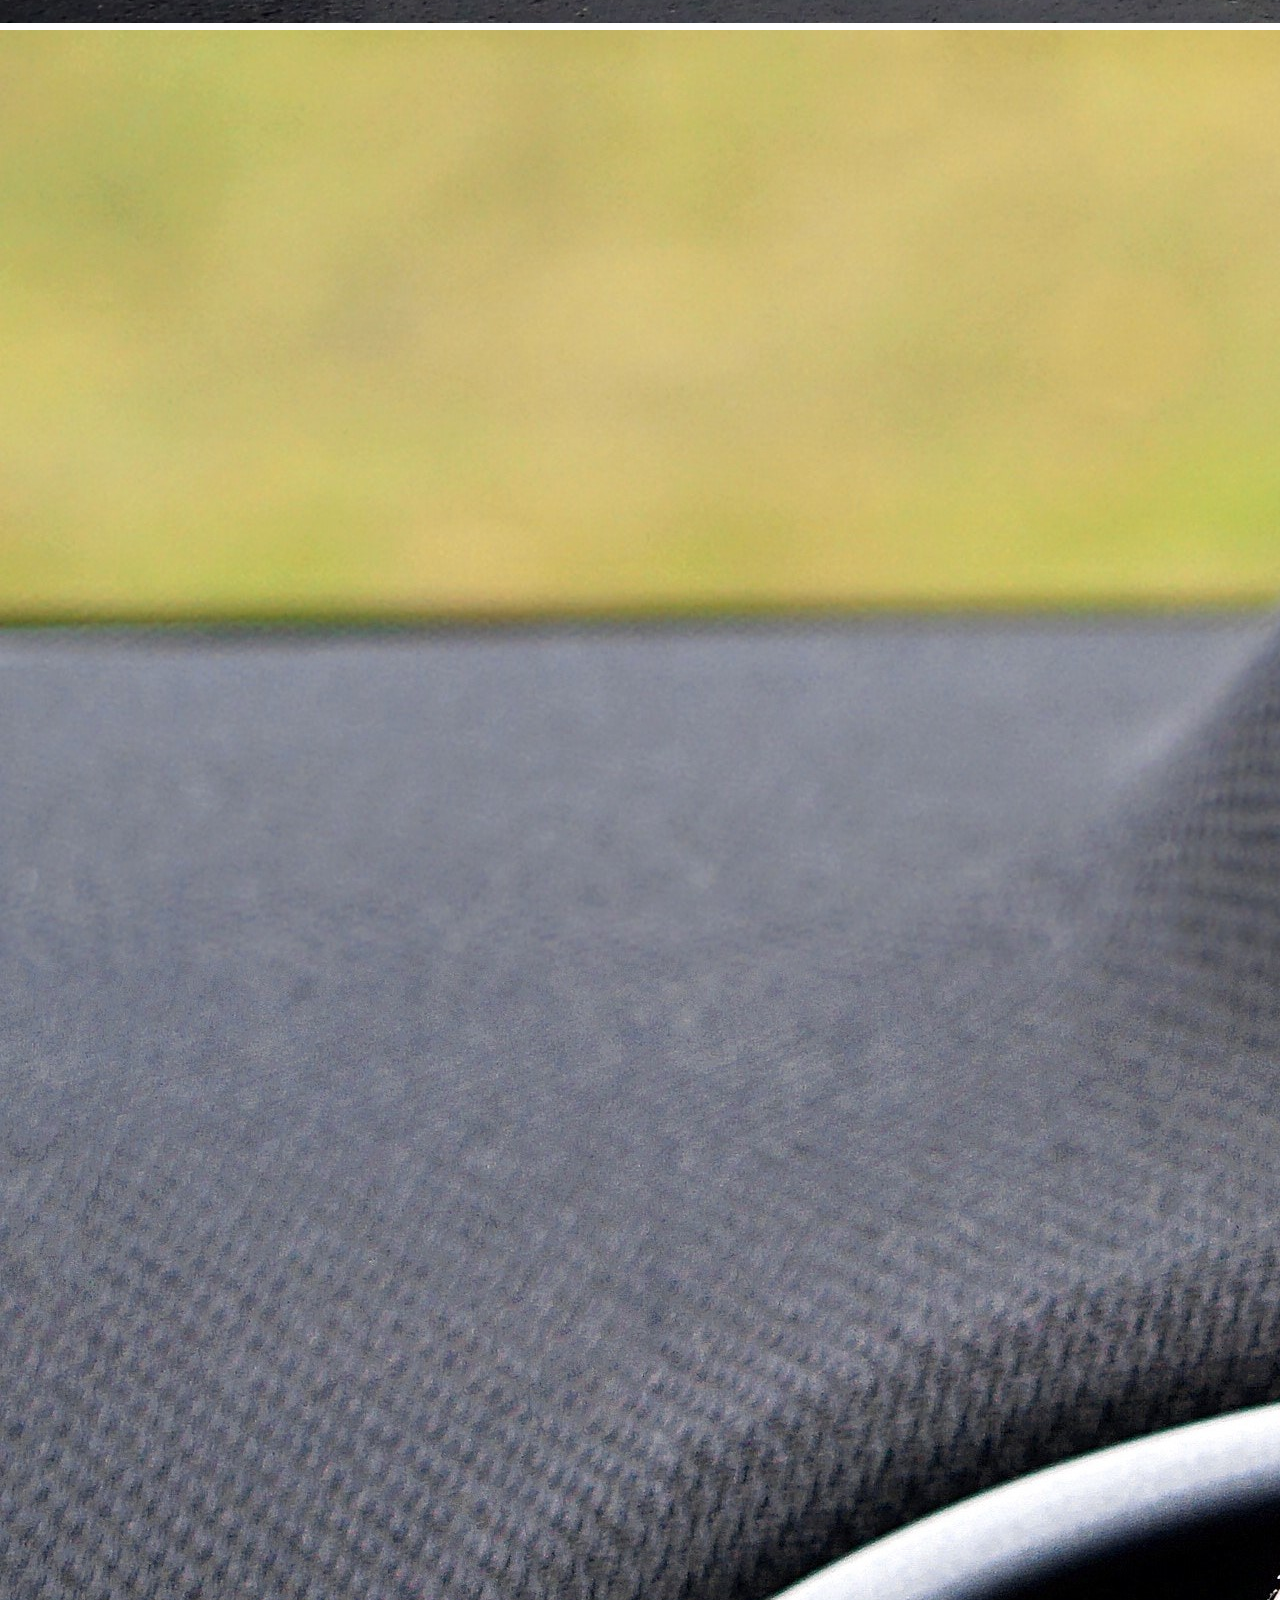
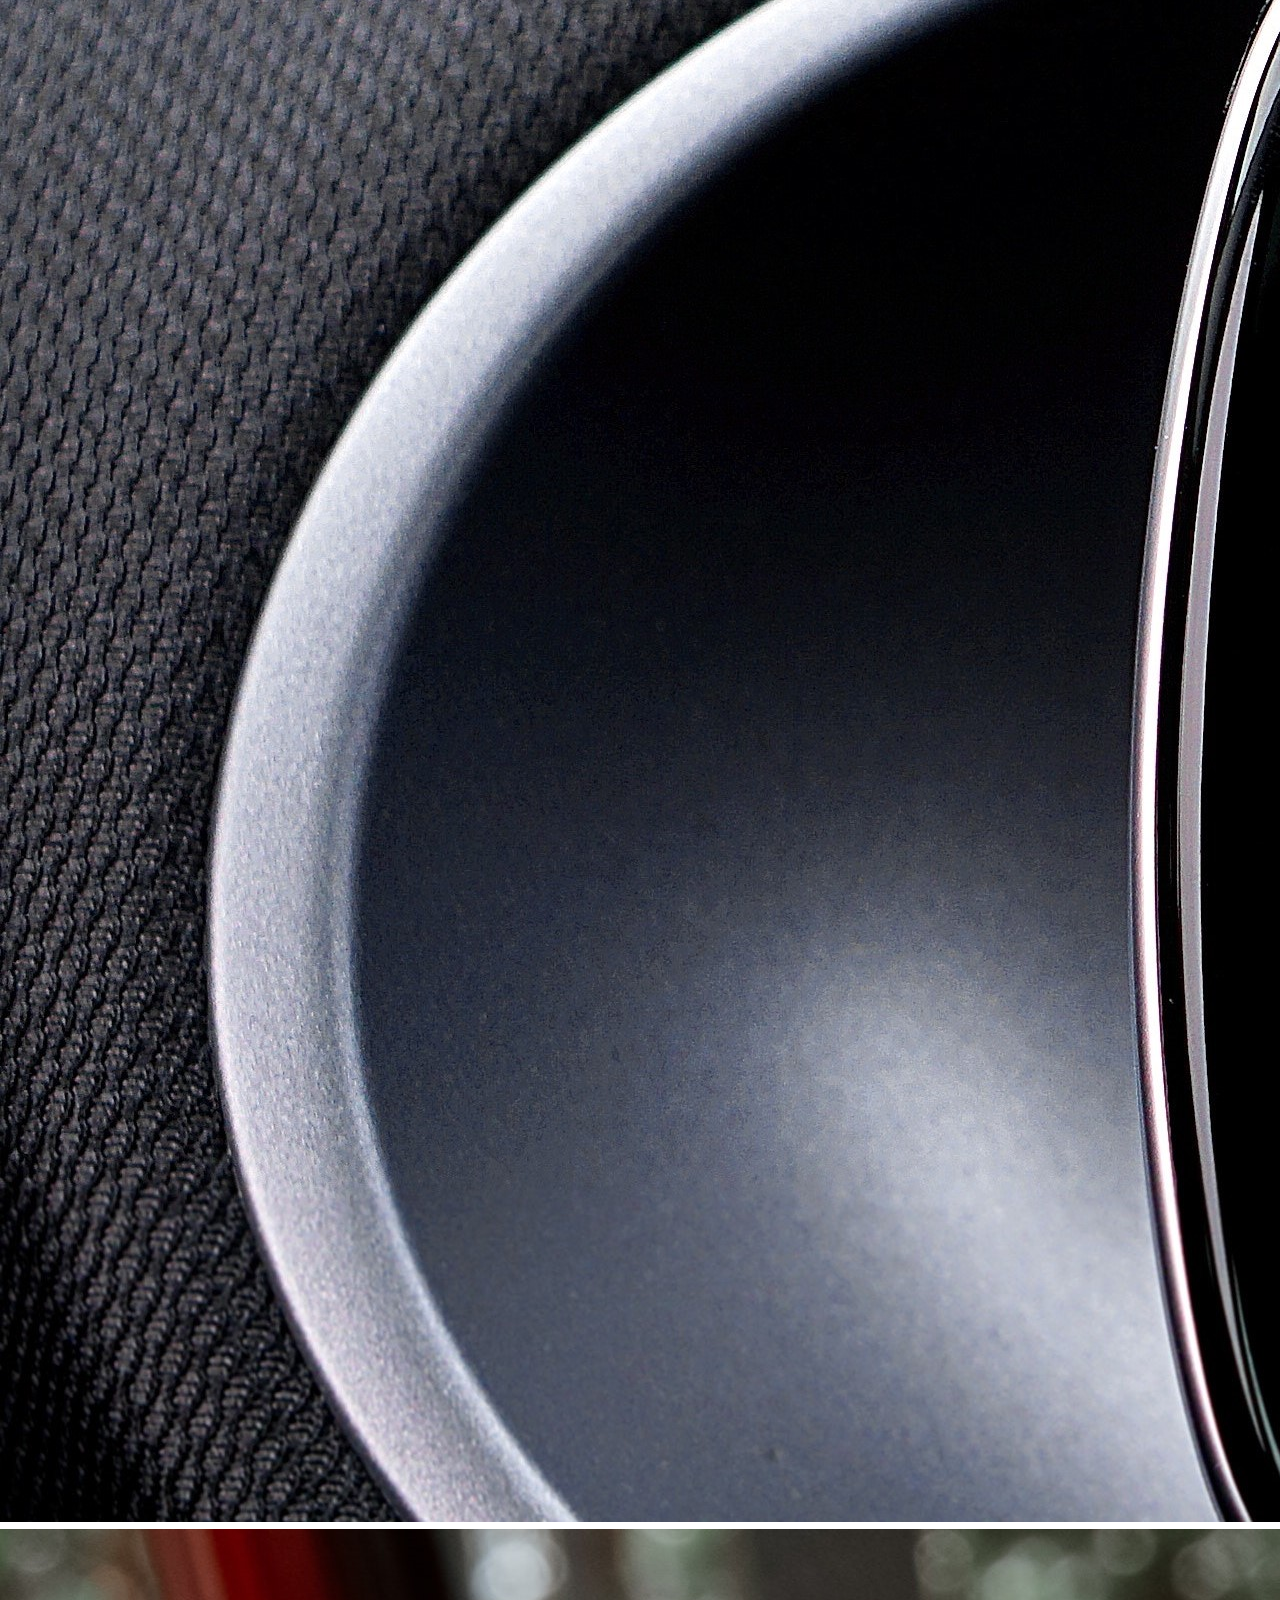
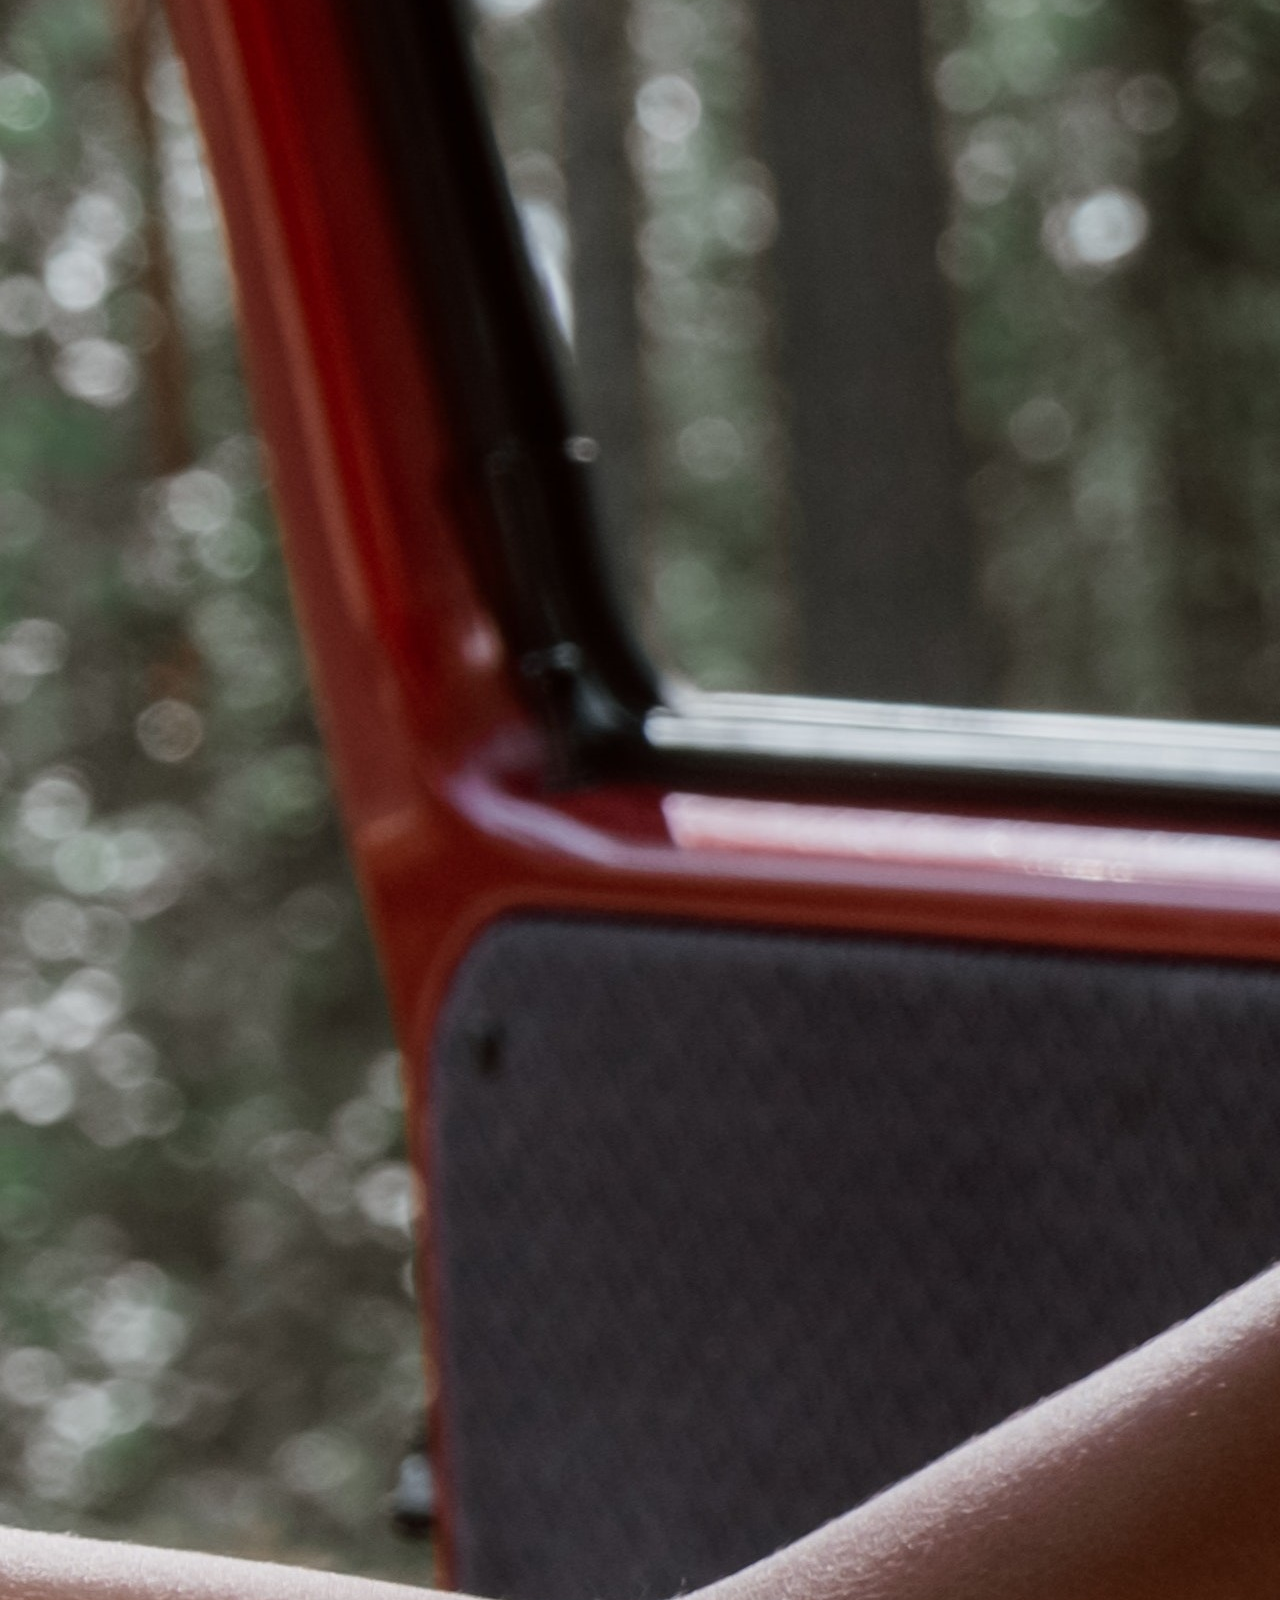
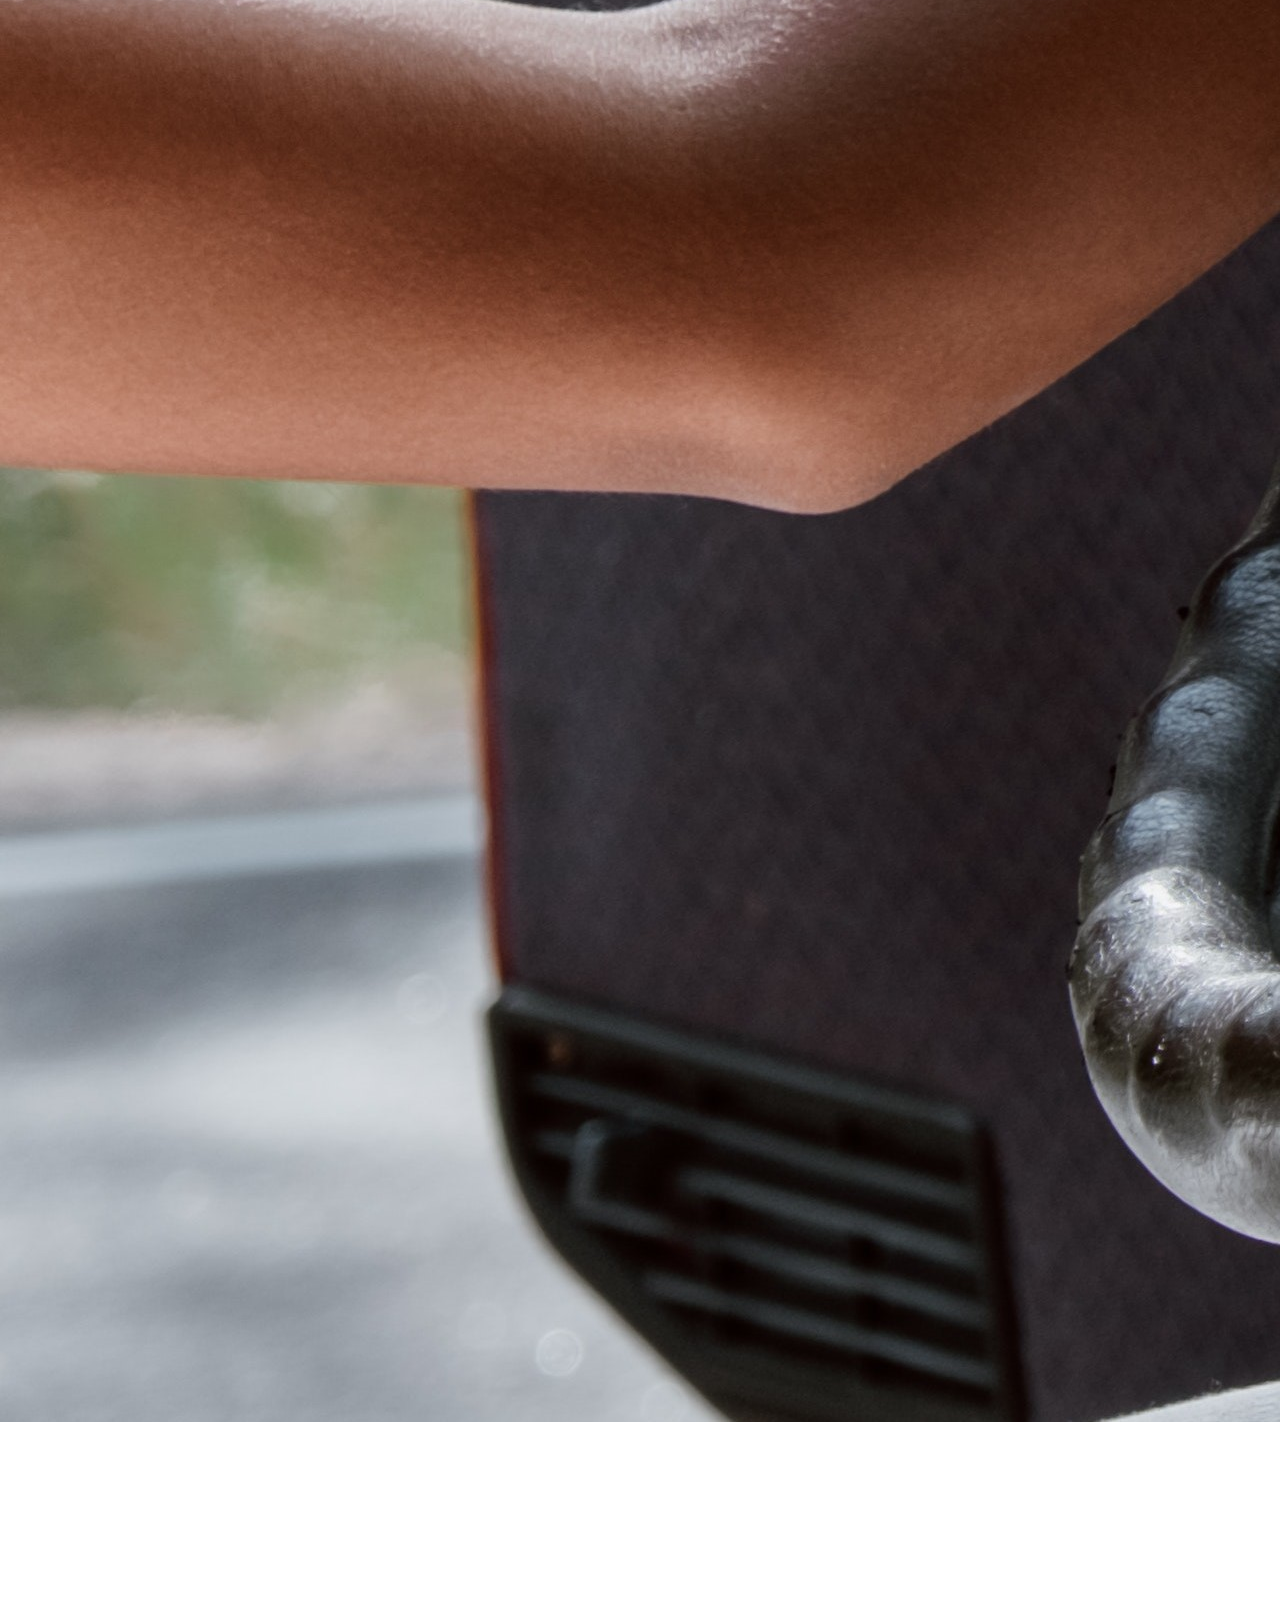
<file: contact_us.html>
<!DOCTYPE html>
<html lang="en">

<head>
    <meta charset="UTF-8">
    <meta http-equiv="X-UA-Compatible" content="IE=edge">
    <meta name="viewport" content="width=device-width, initial-scale=1.0">
    <title>Contact</title>
    <link rel="icon" href="/images/tyre.png" type="image/icon type">
    <link rel="stylesheet" href="https://unpkg.com/aos@next/dist/aos.css" />
    <!-- link to css  -->
    <link rel="stylesheet" href="style.css">
    <link rel="stylesheet" href="responsive-style.css">
    <link rel="stylesheet" href="contact-style.css">
    <link rel="stylesheet" href="https://cdn.jsdelivr.net/npm/boxicons@latest/css/boxicons.min.css">
    <!-- Font Awesome 5 CDN -->
    <link rel="stylesheet" href="https://cdnjs.cloudflare.com/ajax/libs/font-awesome/5.15.4/css/all.min.css" />

    <link href="https://cdn.jsdelivr.net/npm/bootstrap@5.2.3/dist/css/bootstrap.min.css" rel="stylesheet"
        integrity="sha384-rbsA2VBKQhggwzxH7pPCaAqO46MgnOM80zW1RWuH61DGLwZJEdK2Kadq2F9CUG65" crossorigin="anonymous">
</head>

<body class="contact">
 
    <nav class="navbar navbar-expand-lg" style="background-color: #e3f2fd;">
        <div class="container-fluid">
            <a href="index.html" class="logo"><img src="/images/lg.png" alt=""></a>
            <button class="navbar-toggler" type="button" data-bs-toggle="collapse" data-bs-target="#navbarColor03"
                aria-controls="navbarColor03" aria-expanded="false" aria-label="Toggle navigation">
                <span class="navbar-toggler-icon"></span>
            </button>
            <div class="collapse navbar-collapse" id="navbarColor03">
                <ul class="navbar-nav me-auto mb-2 mb-lg-0">
                    <li class="nav-item">
                        <a href="index.html" class="nav-link active" aria-current="page">Home</a>
                    </li>
                    <li class="nav-item">
                        <a href="service.html" class="nav-link">Services</a>
                    </li>
                    <li class="nav-item">
                        <a href="about.html" class="nav-link">About</a>
                    </li>
                    <li class="nav-item">
                        <a href="#contact_us.html" class="nav-link">Contact Us</a>
                    </li>
                </ul>
                <div class="header-btn">
                    <a href="service.html" class="sign-in">Book Now</a>
                </div>
            </div>
        </div>
    </nav>
    <!-- Navbar end  -->

    <!-- carsouel start -->
    <div id="carouselExampleSlidesOnly" class="carousel slide" data-bs-ride="carousel">
        <div class="carousel-inner">
            <div class="carousel-item active">
                <img src="/images/contact1.jpg" class="d-block w-100" alt="...">
            </div>
            <div class="carousel-item">
                <img src="/images/contact2.jpg" class="d-block w-100" alt="...">
            </div>
            <div class="carousel-item">
                <img src="/images/contact3.jpg" class="d-block w-100" alt="...">
            </div>
            <div class="carousel-item">
                <img src="/images/contact4.jpg" class="d-block w-100" alt="...">
            </div>
            <div class="carousel-item">
                <img src="/images/contact5.jpg" class="d-block w-100" alt="...">
            </div>
            <div class="carousel-item">
                <img src="/images/contact6.jpg" class="d-block w-100" alt="...">
            </div>
        </div>
    </div>
    <!-- carousel end -->


    <!-- contact form section start  -->
    <div class="contact">
        <section class="contact_section">
            <div class="container" data-aos="fade-in">
                <div class="row justify-content-center">
                    <div class="col-12 text-center pb-5">
                        <h2 class="section-title">Get In Touch</h2>
                        <p class="section-subtitle">Contact Express Self Ride for any query?</p>
                    </div>
                    <div class="col-12 contact-form">
                        <div class="row">
                            <div class="col-lg-7 mb-5">
                                <form class="row g-3" data-aos="fade-up" action="https://formsubmit.co/your@email.com" method="POST">
                                    <div class="col-md-6 mb-4">
                                        <input type="text" class="form-control" placeholder="Name *" required="">
                                    </div>
                                    <div class="col-md-6 mb-4">
                                        <input type="email" class="form-control" placeholder="Email *" required="">
                                    </div>
                                    <div class="col-md-6 mb-4">
                                        <input type="text" class="form-control" placeholder="Address *" required="">
                                    </div>
                                    <div class="col-md-6 mb-4">
                                        <input type="number" class="form-control" placeholder="Phone *" required="">
                                    </div>
                                    <div class="col-12 mb-4">
                                        <input class="form-control" placeholder="Message">
                                    </div>
                                    <div class="col-12">
                                        <button type="button" class="btn">Send Message</button>
                                    </div>
                                </form>
                            </div>
                            <div class="col-lg-4 mb-5" data-aos="fade-up">
                                <div class="content-box ms-sm-4">
                                    <ul class="info-box clearfix">
                                        <li>
                                            <i class="fas fa-phone-alt"></i>
                                            <p>Any Questions? Call us</p>
                                            <div>
                                                <a href="tel:7301070121">+91 7301070121</a>
                                            </div>
                                        </li>
                                        <li>
                                            <i class="far fa-envelope-open"></i>
                                            <p>Any Questions? Email us</p>
                                            <div>
                                                <a href="mailto:expressSelfride@gmail.com">expressSelfride@gmail.com</a>
                                            </div>
                                        </li>
                                    </ul>
                                </div>
                            </div>
                        </div>
                    </div>
                </div>
            </div>
        </section>
    </div>

    <!-- Map section -->
    <div class="container" style="height: 305px;" data-aos="fade-up">
        <iframe
            src="https://www.google.com/maps/embed?pb=!1m10!1m8!1m3!1d228.99192780027906!2d85.3200193!3d23.3204444!3m2!1i1024!2i768!4f13.1!5e0!3m2!1sen!2sin!4v1669830696346!5m2!1sen!2sin"
            style="border:0; width: -webkit-fill-available; height: -webkit-fill-available;" allowfullscreen=""
            loading="lazy" referrerpolicy="no-referrer-when-downgrade"></iframe>
    </div>

    <!-- address start -->
    <div class="ride-container" data-aos="fade-up">
        <div class="box" data-sr-id="7"
            style="visibility: visible; opacity: 1; transform: matrix3d(1, 0, 0, 0, 0, 1, 0, 0, 0, 0, 1, 0, 0, 0, 0, 1); transition: opacity 2.5s cubic-bezier(0.5, 0, 0, 1) 0.6s, transform 2.5s cubic-bezier(0.5, 0, 0, 1) 0.6s;">
            <i class="bx bxs-map"></i>
            <h2>Address</h2>
            <p>Airport Rd, Khokambatoli, Hinoo, Ranchi, Jharkhand 834002</p>
        </div>
        <div class="box" data-sr-id="8"
            style="visibility: visible; opacity: 1; transform: matrix3d(1, 0, 0, 0, 0, 1, 0, 0, 0, 0, 1, 0, 0, 0, 0, 1); transition: opacity 2.5s cubic-bezier(0.5, 0, 0, 1) 0.6s, transform 2.5s cubic-bezier(0.5, 0, 0, 1) 0.6s;">
            <i class='bx bxl-gmail'></i>
            <h2>Email</h2>
            <p>expressSelfride@gmail.com</p>
        </div>
        <div class="box" data-sr-id="9"
            style="visibility: visible; opacity: 1; transform: matrix3d(1, 0, 0, 0, 0, 1, 0, 0, 0, 0, 1, 0, 0, 0, 0, 1); transition: opacity 2.5s cubic-bezier(0.5, 0, 0, 1) 0.6s, transform 2.5s cubic-bezier(0.5, 0, 0, 1) 0.6s;">
            <i class='bx bxs-phone-call'></i>
            <h2>Phone</h2>
            <p>+91 7301070121</p>
        </div>
    </div>
    <!-- address end -->

    <!-- Newsletter Section start -->
    <div class="container-fluid foot-style">
        <footer class="py-5" data-aos="fade-up">
            <div class="row">
                <div class="col-md-5 offset-md-1 mb-3">
                    <form>
                        <h5>Subscribe to our newsletter</h5>
                        <p>Monthly digest of what's new and exciting from us.</p>
                        <div class="d-flex flex-column flex-sm-row w-100 gap-2">
                            <label for="newsletter1" class="visually-hidden">Email address</label>
                            <input id="newsletter1" type="text" class="form-control" placeholder="Email address">
                            <button class="btn btn-primary" type="button">Subscribe</button>
                        </div>
                    </form>
                </div>
            </div>
        </footer>
    </div>
    <!-- Nwsletter Section end  -->

    <div class="copyright">
        <p>&#169; 2022 Express Self Ride. All rights reserved.</p>
        <div class="social">
            <a href="#" class='bx bxl-facebook'></a>
            <a href="#" class='bx bxl-twitter'></a>
            <a href="#" class='bx bxl-instagram'></a>
            <a href="#" class='bx bxl-whatsapp'></a>
        </div>
    </div>
    <!-- js -->
    <script src="main.js"></script>
    <script src="https://cdn.jsdelivr.net/npm/bootstrap@5.2.3/dist/js/bootstrap.bundle.min.js"
        integrity="sha384-kenU1KFdBIe4zVF0s0G1M5b4hcpxyD9F7jL+jjXkk+Q2h455rYXK/7HAuoJl+0I4"
        crossorigin="anonymous"></script>
    <!-- Aos Library data  -->
    <script src="https://unpkg.com/aos@next/dist/aos.js"></script>
    <script>
        AOS.init({
            offset: 300,
            duration: 800
        });
    </script>
</body>

</html>
</file>
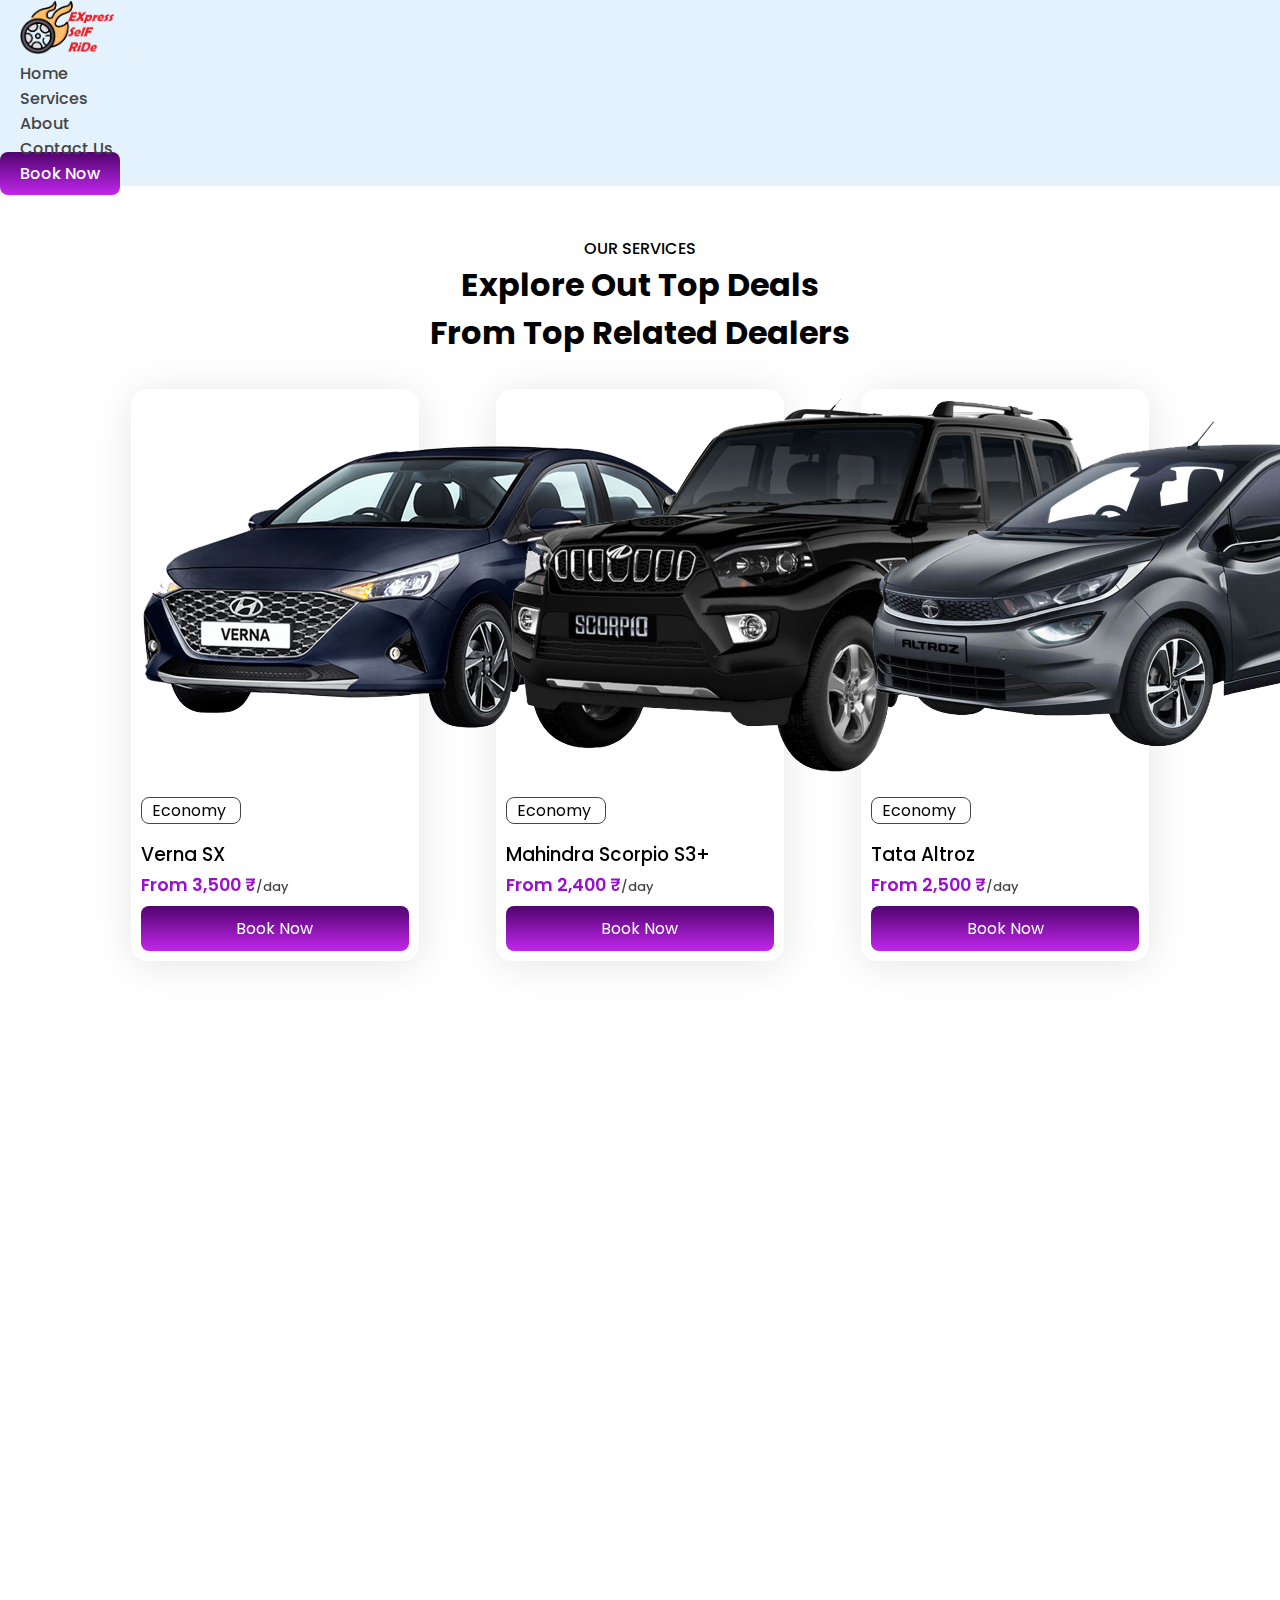
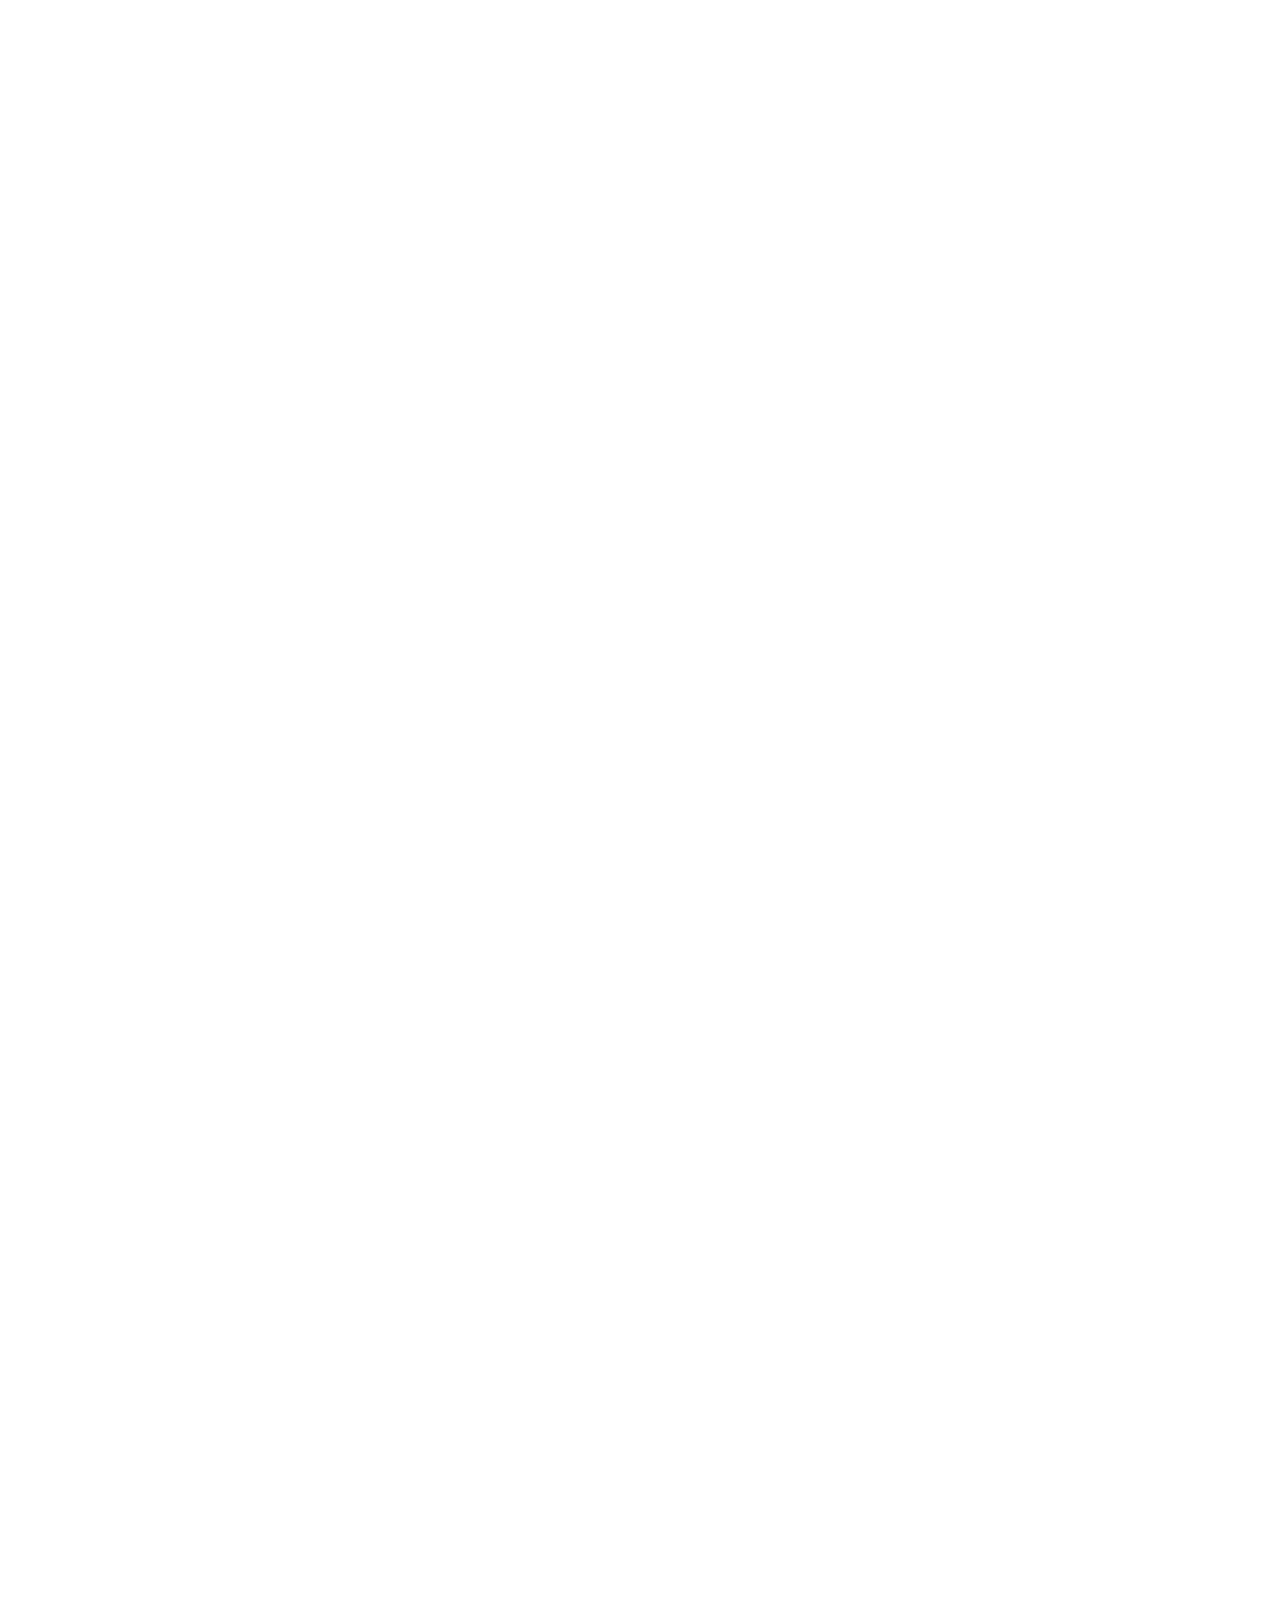
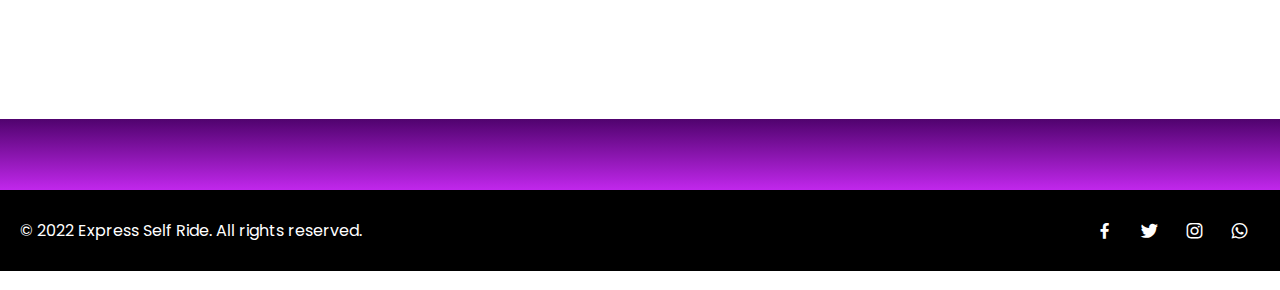
<file: service.html>
<!DOCTYPE html>
<html lang="en">
<head>
    <meta charset="UTF-8">
    <meta http-equiv="X-UA-Compatible" content="IE=edge">
    <meta name="viewport" content="width=device-width, initial-scale=1.0">
    <title>Services</title>
    <link rel="icon" href="/images/tyre.png" type="image/icon type">          
    <link rel="stylesheet" href="https://unpkg.com/aos@next/dist/aos.css" />
    <!-- link to css  -->
    <link rel="stylesheet" href="style.css">
    <link rel="stylesheet" href="responsive-style.css">
    <link rel="stylesheet" href="https://cdn.jsdelivr.net/npm/boxicons@latest/css/boxicons.min.css">
    <link href="https://cdn.jsdelivr.net/npm/bootstrap@5.2.3/dist/css/bootstrap.min.css" rel="stylesheet" integrity="sha384-rbsA2VBKQhggwzxH7pPCaAqO46MgnOM80zW1RWuH61DGLwZJEdK2Kadq2F9CUG65" crossorigin="anonymous">

</head>
<body>

    <nav class="navbar navbar-expand-lg" style="background-color: #e3f2fd;">
        <div class="container-fluid">
            <a href="index.html" class="logo"><img src="/images/lg.png" alt=""></a>
          <button class="navbar-toggler" type="button" data-bs-toggle="collapse" data-bs-target="#navbarColor03" aria-controls="navbarColor03" aria-expanded="false" aria-label="Toggle navigation">
            <span class="navbar-toggler-icon"></span>
          </button>
          <div class="collapse navbar-collapse" id="navbarColor03">
            <ul class="navbar-nav me-auto mb-2 mb-lg-0">
              <li class="nav-item">
                <a href="index.html" class="nav-link active" aria-current="page" >Home</a>
              </li>
              <li class="nav-item">
                <a href="service.html" class="nav-link" >Services</a>
              </li>
              <li class="nav-item">
                <a  href="about.html" class="nav-link">About</a>
              </li>
              <li class="nav-item">
                <a href="contact_us.html" class="nav-link" >Contact Us</a>
              </li>
            </ul>
            <div class="header-btn">
                <a href="#services" class="sign-in">Book Now</a>
            </div>
          </div>
        </div>
      </nav>
    <!-- Navbar end  -->

    <!-- Services section start  -->
    <section class="services" id="services">
        <div class="heading">
            <span>Our Services</span>
            <h1>Explore Out Top Deals <br> From Top Related Dealers</h1>
        </div>
        <div class="services-container">
            <div class="card box" style="width: 18rem;" data-aos="fade-up">
                <img src="/images/verna.png" class="card-img-top" alt="...">
                <div class="card-body">
                    <p>Economy</p>
                    <h3 class="card-title">Verna SX</h3>
                    <h2 class="card-text">From 3,500 ₹<span>/day</span></h2>
                    <a href="https://wa.me/+917301070121" class="btn">Book Now</a>
                </div>
            </div>
            <div class="card box" style="width: 18rem;" data-aos="fade-up">
                <img src="/images/scorpio.png" class="card-img-top" alt="...">
                <div class="card-body">
                    <p>Economy</p>
                    <h3 class="card-title">Mahindra Scorpio S3+</h3>
                    <h2 class="card-text">From 2,400 ₹<span>/day</span></h2>
                    <a href="https://wa.me/+917301070121" class="btn">Book Now</a>
                </div>
            </div>
            <div class="card box" style="width: 18rem;" data-aos="fade-up">
                <img src="/images/altroz.png" class="card-img-top" alt="...">
                <div class="card-body">
                    <p>Economy</p>
                    <h3 class="card-title">Tata Altroz</h3>
                    <h2 class="card-text">From 2,500 ₹<span>/day</span></h2>
                    <a href="https://wa.me/+917301070121" class="btn">Book Now</a>
                </div>
            </div>
            <div class="card box" style="width: 18rem;" data-aos="fade-up">
                <img src="/images/baleno.png" class="card-img-top" alt="...">
                <div class="card-body">
                    <p>Economy</p>
                    <h3 class="card-title">Baleno Alpha</h3>
                    <h2 class="card-text">From 1,800 ₹<span>/day</span></h2>
                    <a href="https://wa.me/+917301070121" class="btn">Book Now</a>
                </div>
            </div>
            <div class="card box" style="width: 18rem;" data-aos="fade-up">
                <img src="/images/breeza.png" class="card-img-top" alt="...">
                <div class="card-body">
                    <p>Economy</p>
                    <h3 class="card-title">Vitara Brezza</h3>
                    <h2 class="card-text">From 2,000 ₹<span>/day</span></h2>
                    <a href="https://wa.me/+917301070121" class="btn">Book Now</a>
                </div>
            </div>
            <div class="card box" style="width: 18rem;" data-aos="fade-up">
                <img src="/images/creta.png" class="card-img-top" alt="...">
                <div class="card-body">
                    <p>Economy</p>
                    <h3 class="card-title">Creta SX</h3>
                    <h2 class="card-text">From 3,000 ₹<span>/day</span></h2>
                    <a href="https://wa.me/+917301070121" class="btn">Book Now</a>
                </div>
            </div>
            <div class="card box" style="width: 18rem;" data-aos="fade-up">
                <img src="/images/dzire.png" class="card-img-top" alt="...">
                <div class="card-body">
                    <p>Economy</p>
                    <h3 class="card-title">Swift Dzire ZXI</h3>
                    <h2 class="card-text">From 1,800 ₹ <span>/day</span></h2>
                    <a href="https://wa.me/+917301070121" class="btn">Book Now</a>
                </div>
            </div>
            <div class="card box" style="width: 18rem;" data-aos="fade-up">
                <img src="/images/hector.png" class="card-img-top" alt="...">
                <div class="card-body">
                    <p>Economy</p>
                    <h3 class="card-title">MG Hector Plus</h3>
                    <h2 class="card-text">From 7,000 ₹ <span>/day</span></h2>
                    <a href="https://wa.me/+917301070121" class="btn">Book Now</a>
                </div>
            </div>
            <div class="card box" style="width: 18rem;" data-aos="fade-up">
                <img src="/images/i20.png" class="card-img-top" alt="...">
                <div class="card-body">
                    <p>Economy</p>
                    <h3 class="card-title">I20 SX</h3>
                    <h2 class="card-text">From 2,500 ₹ <span>/day</span></h2>
                    <a href="https://wa.me/+917301070121" class="btn">Book Now</a>
                </div>
            </div>
            <div class="card box" style="width: 18rem;" data-aos="fade-up">
                <img src="/images/thar.png" class="card-img-top" alt="...">
                <div class="card-body">
                    <p>Economy</p>
                    <h3 class="card-title">Mahindra Thar</h3>
                    <h2 class="card-text">From 6,000 ₹ <span>/day</span></h2>
                    <a href="https://wa.me/+917301070121" class="btn">Book Now</a>
                </div>
            </div>
            <div class="card box" style="width: 18rem;" data-aos="fade-up">
                <img src="/images/xl6.png" class="card-img-top" alt="...">
                <div class="card-body">
                    <p>Economy</p>
                    <h3 class="card-title">XL 6</h3>
                    <h2 class="card-text">From 2,500 ₹ <span>/day</span></h2>
                    <a href="https://wa.me/+917301070121" class="btn">Book Now</a>
                </div>
            </div>
        </div>
    </section>
    <!-- Services section end -->

    <!-- Ride section start  -->
    <section class="ride" id="ride" data-aos="fade-up">
        <div class="heading">
            <span>How Its Works</span>
            <h1>Book with 3 Easy Steps</h1>
        </div>
        <div class="ride-container">
            <div class="box" data-aos="zoom-in">
                <i class='bx bxs-map'></i>
                <h2>Choose A Location</h2>
                <p>Any location in Jharkhand.</p>
            </div>
            <div class="box" data-aos="zoom-in">
                <i class='bx bxs-calendar-check'></i>
                <h2>Pick-Up Date</h2>
                <p>Choose your Date.</p>
            </div>
            <div class="box" data-aos="zoom-in">
                <i class='bx bxs-car-garage'></i>
                <h2>Book a Car</h2>
                <p>Choose your favourite car and make your payment easily.</p>
            </div>
        </div>
    </section>
    <!-- Ride section end  -->

     <!-- Newsletter Section start -->
     <div class="container-fluid foot-style">
        <footer class="py-5" data-aos="fade-up">
            <div class="row">
                <div class="col-md-5 offset-md-1 mb-3">
                    <form>
                        <h5>Subscribe to our newsletter</h5>
                        <p>Monthly digest of what's new and exciting from us.</p>
                        <div class="d-flex flex-column flex-sm-row w-100 gap-2">
                            <label for="newsletter1" class="visually-hidden">Email address</label>
                            <input id="newsletter1" type="text" class="form-control" placeholder="Email address">
                            <button class="btn btn-primary" type="button">Subscribe</button>
                        </div>
                    </form>
                </div>
            </div>
        </footer>
    </div>
    <!-- Nwsletter Section end  -->

    <div class="copyright">
        <p>&#169; 2022 Express Self Ride. All rights reserved.</p>
        <div class="social">
            <a href="#" class='bx bxl-facebook'></a>
            <a href="#" class='bx bxl-twitter'></a>
            <a href="#" class='bx bxl-instagram'></a>
            <a href="#" class='bx bxl-whatsapp'></a>
        </div>
    </div>
    <!-- linking to js -->

    <!-- linking to js -->
    <script src="main.js"></script>
    <script src="https://cdn.jsdelivr.net/npm/bootstrap@5.2.3/dist/js/bootstrap.bundle.min.js" integrity="sha384-kenU1KFdBIe4zVF0s0G1M5b4hcpxyD9F7jL+jjXkk+Q2h455rYXK/7HAuoJl+0I4" crossorigin="anonymous"></script>
    <!-- Aos Library data  -->
    <script src="https://unpkg.com/aos@next/dist/aos.js"></script>
    <script>
        AOS.init({
            offset: 250,
            duration: 800
        });
    </script>
</body>
</html>
</file>
<file: style.css>
/* Importing google font  */
@import url('https://fonts.googleapis.com/css2?family=Poppins:wght@200;300;400;500;600;700&display=swap');
@import url('https://fonts.googleapis.com/css2?family=Barlow+Condensed:wght@200;300;400;500;600;700;800;900&display=swap');
       @import url('https://fonts.googleapis.com/css2?family=Roboto:wght@300;400;500;700;900&display=swap');
* {
    margin: 0;
    padding: 0;
    box-sizing: border-box;
    scroll-padding-top: 2rem;
    scroll-behavior: smooth;
    list-style: none;
    text-decoration: none;
    font-family: 'Poppins', sans-serif;
}
html{
    scroll-behavior: smooth;
}
:root {
    --primary-text: #061738;
    --secondary-color: #9812cd;
    --main-color: #9812cd;
    --second-color:  #0bf322;
    --text-color: #444;
    --gradient: linear-gradient(#50036e, #c127ec);

    /* Font Family */
    --primary-font: 'Barlow Condensed', sans-serif;
    --secondary-font: 'Roboto', sans-serif;
}

/*Custom Scroll Bar*/
html::-webkit-scrollbar {
    width: 0.5rem;
}

html::-webkit-scrollbar-track {
    background: transparent;
}

html::-webkit-scrollbar-thumb {
    background: var(--main-color);
    border-radius: 5rem;
}

section {
    padding: 50px 100px;
}

/* Navbar Css Start  */
header {
    position: fixed;
    width: 100%;
    top: 0;
    right: 0;
    z-index: 1000;
    display: flex;
    align-items: center;
    justify-content: space-between;
    background: #eeeff1;
    padding: 8px 100px;
}

.logo img {
    width: 94px;
}

.navbar {
    display: flex;
}

.navbar li {
    position: relative;
}

.navbar a {
    font-size: 1rem;
    padding: 10px 20px;
    color: var(--text-color);
    font-weight: 500;
}

.navbar a::after {
    content: '';
    width: 0;
    height: 3px;
    background: var(--gradient);
    position: absolute;
    bottom: -4px;
    left: 0;
    transition: 0.5s;
}

.navbar a:hover::after {
    width: 100%;
}

#menu-icon {
    font-size: 24px;
    cursor: pointer;
    z-index: 10001;
    display: none;
}

.header-btn a {
    padding: 10px 20px;
    color: var(--text-color);
    font-weight: 500;
    text-decoration: none;
}

.header-btn .sign-in {
    background: var(--gradient);
    color: #fff;
    border-radius: 0.5rem;
}

.header-btn .sign-in:hover {
    background: var(--main-color);
}


/* Navbar Css end  */

/* Home Css start  */
.home {
    width: 100%;
    min-height: 100vh;
    position: relative;
    background: url(/images/BACKGROUND.png);
    background-repeat: no-repeat;
    background-position: center right;
    background-size: cover;
    display: grid;
    align-items: center;
    grid-template-columns: repeat(2, 1fr);
}

.text h1 {
    font-size: 3.5rem;
    letter-spacing: 2px;
}

.text span {
    color: var(--main-color);
}

.text p {
    margin: 00.5rem 0 1rem;
}

.app-stores {
    display: flex;
}

.app-stores img {
    width: 100px;
    margin-right: 1rem;
    cursor: pointer;
}

.form-container form {
    display: flex;
    flex-wrap: wrap;
    align-items: center;
    gap: 1rem;
    position: absolute;
    bottom: 4rem;
    left: 100px;
    background: #fff;
    padding: 20px;
    border-radius: 0.5rem;
}

.input-box {
    flex: 1 1 7rem;
    display: flex;
    flex-direction: column;
}

.input-box span {
    font-weight: 500;
}

.input-box input {
    padding: 7px;
    outline: none;
    border: none;
    background: #eeeff1;
    border-radius: 0.5rem;
    font-size: 1rem;
}

.form-container form .btn {
    flex: 1 1 7rem;
    padding: 10px 34px;
    border: none;
    border-radius: 0.5rem;
    background: var(--gradient);
    color: #fff;
    font-size: 1rem;
    font-weight: 500;
}

.form-container form .btn:hover {
    background: purple;
}

/* Home Css end  */

/* Ride Css start  */
.heading {
    text-align: center;
}

.heading span {
    font-weight: 500;
    text-transform: uppercase;
}

.heading h1 {
    font-size: 2rem;
}

.ride-container {
    display: grid;
    align-items: center;
    grid-template-columns: repeat(auto-fit, minmax(250px, auto));
    gap: 1rem;
    margin-top: 2rem;
}

.ride-container .box {
    text-align: center;
    padding: 20px;
}

.ride-container .box .bx {
    font-size: 34px;
    padding: 10px;
    background: #eeeff1;
    border-radius: 0.5rem;
    color: var(--main-color);
}

.ride-container .box h2 {
    font-size: 1.3rem;
    font-weight: 500;
    margin: 1.4rem 0 0.5rem;
}

.ride-container .box .bx:hover,
.ride-container .box .bxs-car-garage {
    background: var(--gradient);
    color: #fff;
}

/* Ride Css end  */
/* Services section CSS start */
.services-container {
    display: grid;
    grid-template-columns: repeat(auto-fit, minmax(300px, auto));
    gap: 1rem;
    margin-top: 2rem;
    justify-items: center;
}

.services-container .box {
    padding: 10px;
    border-radius: 1rem;
    box-shadow: 1px 4px 41px rgba(0, 0, 0, 0.1);
}

.services-container .box .box-img {
    width: 100%;
    height: 200px;
}

.services-container .box .box-img img {
    width: 100%;
    height: 100%;
    border-radius: 1rem;
    object-fit: contain;
    object-position: center;
}

.services-container .box p {
    padding: 0 10px;
    border: 1px solid var(--text-color);
    width: 100px;
    border-radius: 0.5rem;
    margin: 1rem 0 1rem;
}

.services-container .box h3 {
    font-weight: 500;
}

.services-container .box h2 {
    font-size: 1.1rem;
    font-weight: 600;
    color: var(--main-color);
    margin: 0.2rem 0 0.5rem;
}

.services-container .box h2 span {
    font-size: 0.8rem;
    font-weight: 500;
    color: var(--text-color);
}

.services-container .box .btn {
    display: flex;
    justify-content: center;
    background: var(--gradient);
    color: #fff;
    padding: 10px;
    border-radius: 0.5rem;
}

.services-container .box .btn:hover {
    background: #474fa0;
}
/* Services section CSS end  */

/* About Section CSS start  */
.about-container{
    display: grid;
    grid-template-columns: repeat(2,1fr);
    margin-top: 2rem;
    align-items: center;
    gap: 1rem;
    margin-top: 1rem;
}
.about-img img{
    width: 100%;
}
.about-text span{
    font-weight: 500;
    color:var(--main-color);
    text-transform: uppercase;
}
.about-text p{
    margin: 0.5rem 0 1.4rem;
}
.about-text .btn{
    padding: 10px 20px;
    background: var(--gradient);
    color: #fff;
    border-radius: 0.5rem;
}
.about-text .btn:hover{
    background:var(--main-color);
}
/*About Section CSS end */

/* Reviews CSS start  */
.reviews-container{
    display: grid;
    grid-template-columns: repeat(auto-fit,minmax(250px,auto));
    gap: 1rem;
    margin-top: 2rem;
}
.rev-img{
    width: 70px;
    height: 70px;
}
.rev-img img{
    width: 100%;
    height: 100%;
    border-radius: 50%;
    object-fit: cover;
    object-position: center;
    border: 2px solid var(--second-color);
}
.reviews-container .box{
    display: flex;
    flex-direction: column;
    align-items: center;
    text-align: center;
    padding: 20px;
    box-shadow: 1px 4px 41px rgba(0, 0, 0, 0.1);
    border-radius: 0.5rem;
}
.reviews-container .box h2{
    font-size: 1.1rem;
    font-weight: 600;
    margin: 0.5rem 0 0.5rem;
}
.reviews-container .box p{
    font-style: italic;
}
.reviews-container .box .stars .bx{
    color: var(--main-color);
}
/* Reviews CSS end  */

/* Newsletter CSS Start  */
.newsletter{
    background: linear-gradient(to top right,#fe5b3d,#ffac38);
    display: flex;
    flex-direction: column;
    align-items: center;
}
.newsletter h2{
    color: #fff;
    font-size: 1.8rem;
}
.newsletter .box{
    margin-top: 1rem;
    background: #fff;
    border-radius: 0.5rem;
    padding: 4px 8px;
    width: 350px;
    display: flex;
    justify-content: space-between;
}
.newsletter .box input{
    border: none;
    outline: none;
}
.newsletter .box .btn{
    background: #474fa0;
    color: #fff;
    padding: 8px 20px;
    border-radius: 0.5rem;
}
.newsletter .box .btn:hover{
    background: red;
}
/* Newsletter CSS end  */

/* coyright section css start */
.copyright{
    padding: 20px;
    display: flex;
    justify-content: space-between;
    align-items: center;
    color: white;
    background: black;

}
.social a{
    color: #fff;
    padding: 10px;
    font-size: 21px;
    text-decoration: none;
}
.foot-style{
    background: var(--gradient);
    color: white;
}
/* copyright section css end  */
</file>
<file: responsive-style.css>
/* Custom responsive queries  */
@media (max-width: 991px) {
    header {
        padding: 18px 40px;
    }

    section {
        padding: 50px 40px;
    }
    .contact .banner_section {
        padding-top: 12.5rem;
        padding-bottom: 3rem;
    }
}

@media (max-width: 881px) {
    .home {
        background-position: top;
    }

    .form-container form {
        bottom: 0.2rem;
        left: 48px;
    }
}

@media (max-width: 768px) {
    header {
        padding: 11px 48px;
    }

    #menu-icon {
        display: initial;
    }
    
    .text h1 {
        font-size: 2.8rem;
    }

    .home {
        grid-template-columns: 1fr;
    }

    .form-container form {
        position: unset;
    }

    header .navbar {
        position: absolute;
        top: -500px;
        left: 0;
        right: 0;
        display: flex;
        flex-direction: column;
        background: #fff;
        box-shadow: 0 4px 4px rgb(0, 0, 0, 0.1);
        transition: 02.s ease;
        text-align: left;
    }

    .navbar.active {
        top: 100%;
    }

    .navbar a {
        padding: 1rem;
        border-left: 2px solid var(--main-color);
        margin: 1rem;
        display: block;
    }

    .navbar a:hover {
        color: #fff;
        background: var(--main-color);
        border: none;
    }

    .navbar a::after {
        display: none;
    }

    .header span {
        font-size: 0.9rem;
        font-weight: 600;
    }

    .heading h1 {
        font-size: 1.3rem;
    }

    .about-container {
        grid-template-columns: 1fr;
        text-align: center;
    }

    .about-img {
        padding: 1rem;
        order: 2;
    }
}
@media (max-width: 568px){
    .copyright{
        flex-direction: column;
    }
    .newsletter .box{
        width: 336px;
    }
    .form-container{
        padding-top: 2rem;
    }
}
@media (max-width: 350px){
    .header{
        padding: 6px 14px;
    }
    .logo img{
        width: 30px;
    }
    section{
        padding: 50px 14px;
    }
    .header-btn .sign-in{
        padding: 7px 10px;
        font-size: 14px;
        font-weight: 400;
    }
    .text h1{
        font-size: 2rem;
    }
    .service-container{
        grid-template-columns: repeat(auto-fit,minmax(245px,auto));
    }
    .service-container .box
    {
        width: 18rem;
    }
    
}
</file>
<file: contact-style.css>
/* contact form css */
@import url('https://fonts.googleapis.com/css2?family=Barlow+Condensed:wght@200;300;400;500;600;700;800;900&display=swap');
       @import url('https://fonts.googleapis.com/css2?family=Roboto:wght@300;400;500;700;900&display=swap');
section {
    padding: 3rem 0;
}

.contact .contact-form{
    background-color: #e2f6de;
    padding: 3rem;
    box-shadow: 0 0.2rem 1.5rem rgb(0 0 0 / 4%);
}
.contact .contact-form .form-control:focus{
    outline: none;
    box-shadow: none;
}
.contact .contact-form .form-control::placeholder{
    color: #061738;
}
.contact .contact-form .form-control{
    padding: 1rem 1.5rem;
    border-radius: 0.rem;
    border: 0.1rem solid #9812cd;
    color: var( #061738);
    font-size: 18px;
    font-weight: 400;
    font-family: 'Roboto', sans-serif;
}
.contact .contact-form textarea {
    min-height: 15rem;
}
.contact .content-box .info-box li {
    position: relative;
    padding-left: 5rem;
    padding-bottom: 3.5rem;
    margin-bottom: 2.9rem;
}
.contact .content-box .info-box li i {
    position: absolute;
    left: 0;
    top: 1.5rem;
    font-size: 3.5rem;
    line-height: 4.5rem;
    color: #061738;
}
.contact .content-box .info-box li p {
    color: #061738;
}

.contact .content-box .info-box li a {
    color:  #03262c;
    font-size: 17px;
    font-weight: 400;
    margin-bottom: 0;
    font-family: 'Roboto', sans-serif;
}
.contact .contact-form .row .btn {
    padding: 10px 34px;
    border: none;
    border-radius: 0.5rem;
    background: var(--gradient);
    color: #fff;
    font-size: 1rem;
    font-weight: 500;
}
.contact .contact-form .row .btn:hover {
    background: var(--main-color);      
}
</file>
